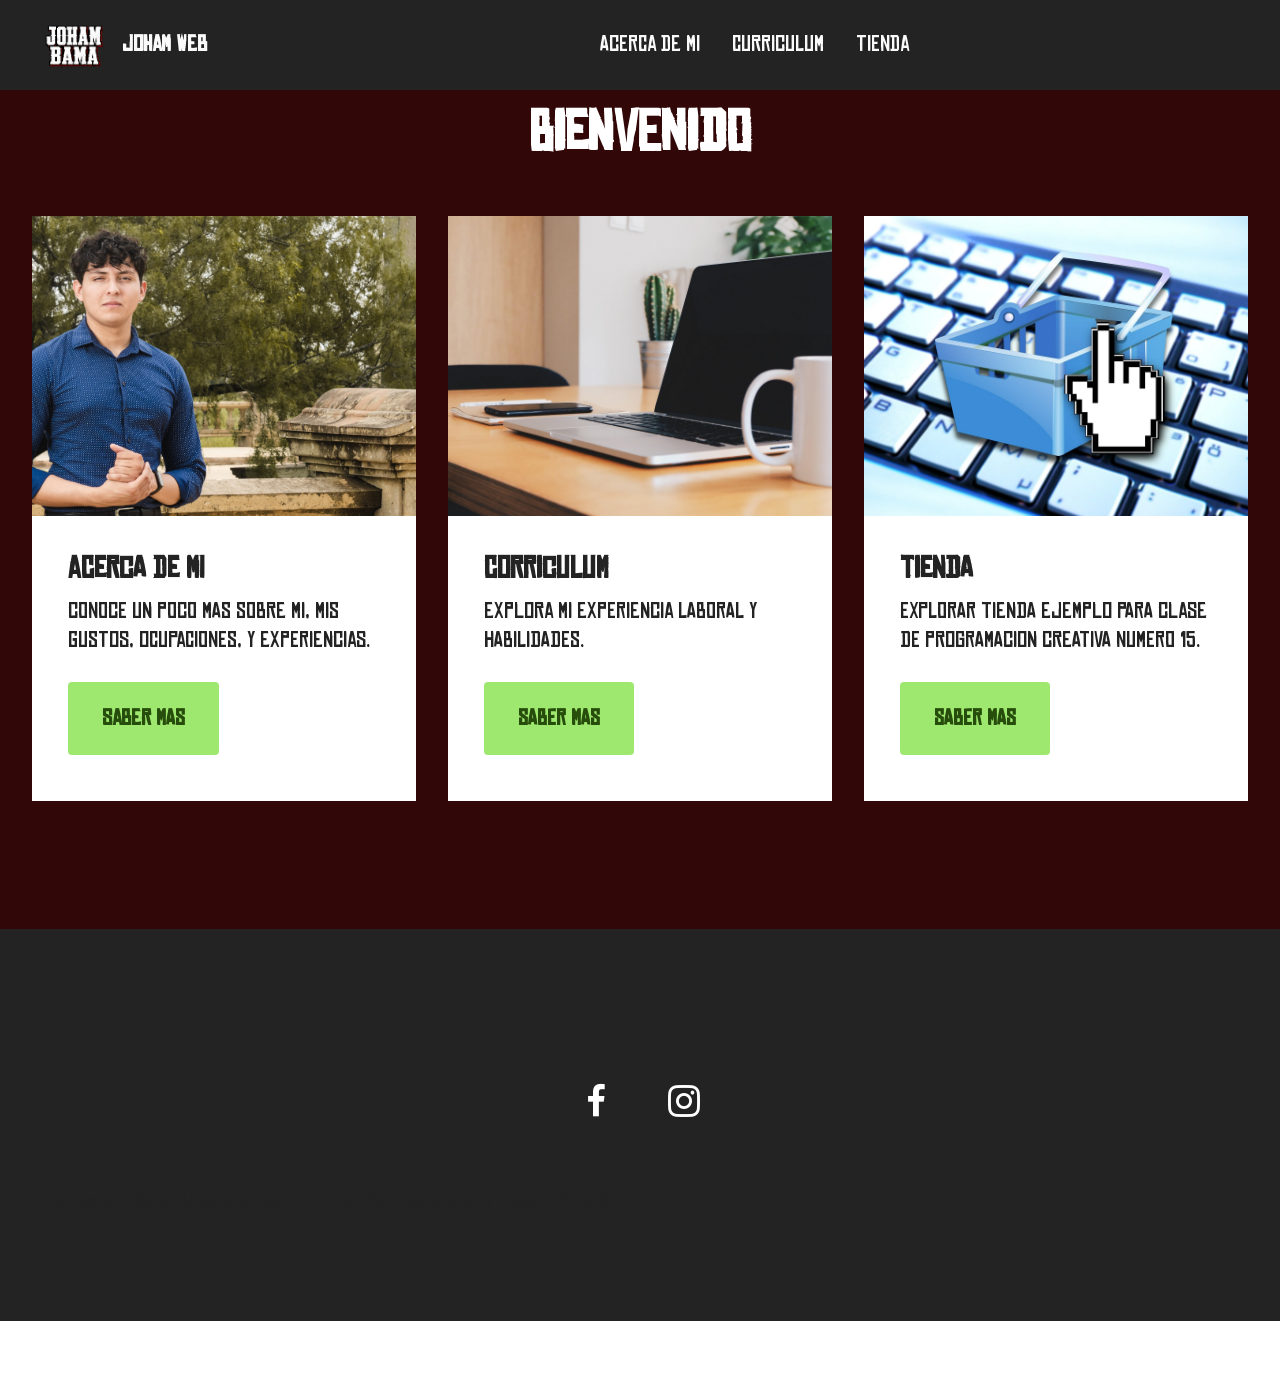
<file: index.html>
<!DOCTYPE html>
<html  >
<head>
  <!-- Site made with Mobirise Website Builder v6.1.12, https://mobirise.com -->
  <meta charset="UTF-8">
  <meta http-equiv="X-UA-Compatible" content="IE=edge">
  <meta name="generator" content="Mobirise v6.1.12, mobirise.com">
  <meta name="viewport" content="width=device-width, initial-scale=1, minimum-scale=1">
  <link rel="shortcut icon" href="assets/images/chatgpt-image-jun-26-2026-12-33-48-am-removebg-preview.png" type="image/x-icon">
  <meta name="description" content="">
  
  
  <title>Home</title>
  <link rel="stylesheet" href="assets/web/assets/mobirise-icons2/mobirise2.css">
  <link rel="stylesheet" href="assets/bootstrap/css/bootstrap.min.css">
  <link rel="stylesheet" href="assets/animatecss/animate.css">
  <link rel="stylesheet" href="assets/dropdown/css/style.css">
  <link rel="stylesheet" href="assets/socicon/css/styles.css">
  <link rel="stylesheet" href="assets/theme/css/style.css">
  <link href="assets/fonts/style.css" rel="stylesheet">
  <link rel="preload" as="style" href="assets/mobirise/css/mbr-additional.css?v=tukAQX"><link rel="stylesheet" href="assets/mobirise/css/mbr-additional.css?v=tukAQX" type="text/css">

  
  
  
</head>
<body>
  
  <section data-bs-version="5.1" class="menu menu6 cid-vnCKtqIktc" once="menu" id="menu06-3">
	

	<nav class="navbar navbar-dropdown opacityScrollOff navbar-expand-lg">
		<div class="container">
			<div class="navbar-brand">
				<span class="navbar-logo">
					<a href="https://mobiri.se">
						<img src="assets/images/chatgpt-image-jun-26-2026-12-33-48-am-removebg-preview.png" alt="Mobirise Website Builder" style="height: 3rem;">
					</a>
				</span>
				<span class="navbar-caption-wrap"><a class="navbar-caption text-white text-primary display-4" href="index.html">Joham WEB</a></span>
			</div>
			<button class="navbar-toggler" type="button" data-toggle="collapse" data-bs-toggle="collapse" data-target="#navbarSupportedContent" data-bs-target="#navbarSupportedContent" aria-controls="navbarNavAltMarkup" aria-expanded="false" aria-label="Toggle navigation">
				<div class="hamburger">
					<span></span>
					<span></span>
					<span></span>
					<span></span>
				</div>
			</button>
			<div class="collapse navbar-collapse opacityScrollOff" id="navbarSupportedContent">
				<ul class="navbar-nav nav-dropdown nav-right" data-app-modern-menu="true"><li class="nav-item">
						<a class="nav-link link text-white text-primary display-4" href="ACERCADE.html">ACERCA DE MI</a>
					</li>
					<li class="nav-item">
						<a class="nav-link link text-white display-4" href="https://mobiri.se" aria-expanded="false">CURRICULUM</a>
					</li>
					<li class="nav-item">
						<a class="nav-link link text-white display-4" href="https://mobiri.se">TIENDA</a>
					</li></ul>
				
				
			</div>
		</div>
	</nav>
</section>

<section data-bs-version="5.1" class="features4 start cid-vnCMWPzRI9" id="features04-4">
	
	
	<div class="container">
		<div class="row justify-content-center">
			<div class="col-12 content-head">
				<div class="mbr-section-head mb-5">
					<h4 class="mbr-section-title mbr-fonts-style align-center mb-0 display-2"><strong>bienvenido</strong></h4>
					
					
				</div>
			</div>
		</div>
		<div class="row">
			
			
			<div class="item features-image col-12 col-md-6 col-lg-4 active">
				<div class="item-wrapper">
					<div class="item-img">
						<img src="assets/images/dsc00635-1.jpeg" alt="Mobirise Website Builder" data-slide-to="3" data-bs-slide-to="3">
					</div>
					<div class="item-content">
						<h5 class="item-title mbr-fonts-style display-5">
							<strong>aCERCA DE MI</strong></h5>
						<p class="mbr-text mbr-fonts-style display-7">
							conoce un poco mas sobre mi, mis gustos, ocupaciones, y experiencias.</p>
						<div class="mbr-section-btn item-footer"><a href="" class="btn item-btn btn-primary display-7">Saber mas</a></div>
					</div>

				</div>
			</div><div class="item features-image col-12 col-md-6 col-lg-4">
				<div class="item-wrapper">
					<div class="item-img">
						<img src="assets/images/mbr.jpg" alt="Mobirise Website Builder" data-slide-to="0" data-bs-slide-to="0">
					</div>
					<div class="item-content">
						<h5 class="item-title mbr-fonts-style display-5">
							<strong>CORRICULUM</strong></h5>
						<p class="mbr-text mbr-fonts-style display-7">
							explora mi experiencia laboral y habilidades.<br>
						</p>
						<div class="mbr-section-btn item-footer"><a href="" class="btn item-btn btn-primary display-7">saber mas</a></div>
					</div>
				</div>
			</div><div class="item features-image col-12 col-md-6 col-lg-4">
				<div class="item-wrapper">
					<div class="item-img">
						<img src="assets/images/mbr-1.jpg" alt="Mobirise Website Builder" data-slide-to="1" data-bs-slide-to="1">
					</div>
					<div class="item-content">
						<h5 class="item-title mbr-fonts-style display-5">
							<strong>tienda</strong></h5>
						<p class="mbr-text mbr-fonts-style display-7">
							Explorar tienda ejemplo para clase de programacion creativa numero 15.</p>
						<div class="mbr-section-btn item-footer"><a href="" class="btn item-btn btn-primary display-7">saber mas</a></div>
					</div>
				</div>
			</div>
		</div>
	</div>
</section>

<section data-bs-version="5.1" class="footer3 cid-vnCN3F89Dp" once="footers" id="footer03-5">

        

    

    <div class="container">
        <div class="row">
            

            <div class="col-12 mt-4">
                <div class="social-row">
                    <div class="soc-item">
                        <a href="https://www.facebook.com/JohamBama" target="_blank">
                            <span class="mbr-iconfont display-7 socicon-facebook socicon"></span>
                        </a>
                    </div>
                    <div class="soc-item">
                        <a href="https://www.instagram.com/johambama/" target="_blank">
                            <span class="mbr-iconfont socicon-instagram socicon"></span>
                        </a>
                    </div>
                    
                    
                    
                </div>
            </div>
            <div class="col-12 mt-5">
                <p class="mbr-fonts-style copyright display-7"></p><p>
                    &nbsp; &nbsp; joHAM BARBERENA MACHORRO - CLASE PROGRAMACION CREATIVA 2026</p><p></p>
            </div>
        </div>
    </div>
</section><section class="display-7" style="padding: 0;align-items: center;justify-content: center;flex-wrap: wrap;    align-content: center;display: flex;position: relative;height: 4rem;"><a href="https://mobiri.se/" style="flex: 1 1;height: 4rem;position: absolute;width: 100%;z-index: 1;"><img alt="" style="height: 4rem;" src="[data-uri]"></a><p style="margin: 0;text-align: center;" class="display-7">&#8204;</p><a style="z-index:1" href="https://mobirise.com/builder/no-code-website-builder.html">No Code Website Builder</a></section><script src="assets/bootstrap/js/bootstrap.bundle.min.js"></script>  <script src="assets/smoothscroll/smooth-scroll.js"></script>  <script src="assets/ytplayer/index.js"></script>  <script src="assets/dropdown/js/navbar-dropdown.js"></script>  <script src="assets/theme/js/script.js"></script>  
  
  
  <input name="animation" type="hidden">
  </body>
</html>
</file>
<file: assets/web/assets/mobirise-icons2/mobirise2.css>
@font-face {
  font-family: 'Moririse2';
  font-display: swap;
  src:  url('mobirise2.eot?f2bix4');
  src:  url('mobirise2.eot?f2bix4#iefix') format('embedded-opentype'),
    url('mobirise2.woff2?f2bix4') format('woff2'),
    url('mobirise2.woff?f2bix4') format('woff'),
    url('mobirise2.ttf?f2bix4') format('truetype'),
    url('mobirise2.svg?f2bix4#mobirise2') format('svg');
  font-weight: normal;
  font-style: normal;
}

[class^="mobi-"], [class*=" mobi-"] {
  /* use !important to prevent issues with browser extensions that change fonts */
  font-family: 'Moririse2' !important;
  speak: none;
  font-style: normal;
  font-weight: normal;
  font-variant: normal;
  text-transform: none;
  line-height: 1;

  /* Better Font Rendering =========== */
  -webkit-font-smoothing: antialiased;
  -moz-osx-font-smoothing: grayscale;
}

.mobi-mbri-add-submenu:before {
  content: "\e900";
}
.mobi-mbri-alert:before {
  content: "\e901";
}
.mobi-mbri-align-center:before {
  content: "\e902";
}
.mobi-mbri-align-justify:before {
  content: "\e903";
}
.mobi-mbri-align-left:before {
  content: "\e904";
}
.mobi-mbri-align-right:before {
  content: "\e905";
}
.mobi-mbri-android:before {
  content: "\e906";
}
.mobi-mbri-apple:before {
  content: "\e907";
}
.mobi-mbri-arrow-down:before {
  content: "\e908";
}
.mobi-mbri-arrow-next:before {
  content: "\e909";
}
.mobi-mbri-arrow-prev:before {
  content: "\e90a";
}
.mobi-mbri-arrow-up:before {
  content: "\e90b";
}
.mobi-mbri-bold:before {
  content: "\e90c";
}
.mobi-mbri-bookmark:before {
  content: "\e90d";
}
.mobi-mbri-bootstrap:before {
  content: "\e90e";
}
.mobi-mbri-briefcase:before {
  content: "\e90f";
}
.mobi-mbri-browse:before {
  content: "\e910";
}
.mobi-mbri-bulleted-list:before {
  content: "\e911";
}
.mobi-mbri-calendar:before {
  content: "\e912";
}
.mobi-mbri-camera:before {
  content: "\e913";
}
.mobi-mbri-cart-add:before {
  content: "\e914";
}
.mobi-mbri-cart-full:before {
  content: "\e915";
}
.mobi-mbri-cash:before {
  content: "\e916";
}
.mobi-mbri-change-style:before {
  content: "\e917";
}
.mobi-mbri-chat:before {
  content: "\e918";
}
.mobi-mbri-clock:before {
  content: "\e919";
}
.mobi-mbri-close:before {
  content: "\e91a";
}
.mobi-mbri-cloud:before {
  content: "\e91b";
}
.mobi-mbri-code:before {
  content: "\e91c";
}
.mobi-mbri-contact-form:before {
  content: "\e91d";
}
.mobi-mbri-credit-card:before {
  content: "\e91e";
}
.mobi-mbri-cursor-click:before {
  content: "\e91f";
}
.mobi-mbri-cust-feedback:before {
  content: "\e920";
}
.mobi-mbri-database:before {
  content: "\e921";
}
.mobi-mbri-delivery:before {
  content: "\e922";
}
.mobi-mbri-desktop:before {
  content: "\e923";
}
.mobi-mbri-devices:before {
  content: "\e924";
}
.mobi-mbri-down:before {
  content: "\e925";
}
.mobi-mbri-download-2:before {
  content: "\e926";
}
.mobi-mbri-download:before {
  content: "\e927";
}
.mobi-mbri-drag-n-drop-2:before {
  content: "\e928";
}
.mobi-mbri-drag-n-drop:before {
  content: "\e929";
}
.mobi-mbri-edit-2:before {
  content: "\e92a";
}
.mobi-mbri-edit:before {
  content: "\e92b";
}
.mobi-mbri-error:before {
  content: "\e92c";
}
.mobi-mbri-extension:before {
  content: "\e92d";
}
.mobi-mbri-features:before {
  content: "\e92e";
}
.mobi-mbri-file:before {
  content: "\e92f";
}
.mobi-mbri-flag:before {
  content: "\e930";
}
.mobi-mbri-folder:before {
  content: "\e931";
}
.mobi-mbri-gift:before {
  content: "\e932";
}
.mobi-mbri-github:before {
  content: "\e933";
}
.mobi-mbri-globe-2:before {
  content: "\e934";
}
.mobi-mbri-globe:before {
  content: "\e935";
}
.mobi-mbri-growing-chart:before {
  content: "\e936";
}
.mobi-mbri-hearth:before {
  content: "\e937";
}
.mobi-mbri-help:before {
  content: "\e938";
}
.mobi-mbri-home:before {
  content: "\e939";
}
.mobi-mbri-hot-cup:before {
  content: "\e93a";
}
.mobi-mbri-idea:before {
  content: "\e93b";
}
.mobi-mbri-image-gallery:before {
  content: "\e93c";
}
.mobi-mbri-image-slider:before {
  content: "\e93d";
}
.mobi-mbri-info:before {
  content: "\e93e";
}
.mobi-mbri-italic:before {
  content: "\e93f";
}
.mobi-mbri-key:before {
  content: "\e940";
}
.mobi-mbri-laptop:before {
  content: "\e941";
}
.mobi-mbri-layers:before {
  content: "\e942";
}
.mobi-mbri-left-right:before {
  content: "\e943";
}
.mobi-mbri-left:before {
  content: "\e944";
}
.mobi-mbri-letter:before {
  content: "\e945";
}
.mobi-mbri-like:before {
  content: "\e946";
}
.mobi-mbri-link:before {
  content: "\e947";
}
.mobi-mbri-lock:before {
  content: "\e948";
}
.mobi-mbri-login:before {
  content: "\e949";
}
.mobi-mbri-logout:before {
  content: "\e94a";
}
.mobi-mbri-magic-stick:before {
  content: "\e94b";
}
.mobi-mbri-map-pin:before {
  content: "\e94c";
}
.mobi-mbri-menu:before {
  content: "\e94d";
}
.mobi-mbri-mobile-2:before {
  content: "\e94e";
}
.mobi-mbri-mobile-horizontal:before {
  content: "\e94f";
}
.mobi-mbri-mobile:before {
  content: "\e950";
}
.mobi-mbri-mobirise:before {
  content: "\e951";
}
.mobi-mbri-more-horizontal:before {
  content: "\e952";
}
.mobi-mbri-more-vertical:before {
  content: "\e953";
}
.mobi-mbri-music:before {
  content: "\e954";
}
.mobi-mbri-new-file:before {
  content: "\e955";
}
.mobi-mbri-numbered-list:before {
  content: "\e956";
}
.mobi-mbri-opened-folder:before {
  content: "\e957";
}
.mobi-mbri-pages:before {
  content: "\e958";
}
.mobi-mbri-paper-plane:before {
  content: "\e959";
}
.mobi-mbri-paperclip:before {
  content: "\e95a";
}
.mobi-mbri-phone:before {
  content: "\e95b";
}
.mobi-mbri-photo:before {
  content: "\e95c";
}
.mobi-mbri-photos:before {
  content: "\e95d";
}
.mobi-mbri-pin:before {
  content: "\e95e";
}
.mobi-mbri-play:before {
  content: "\e95f";
}
.mobi-mbri-plus:before {
  content: "\e960";
}
.mobi-mbri-preview:before {
  content: "\e961";
}
.mobi-mbri-print:before {
  content: "\e962";
}
.mobi-mbri-protect:before {
  content: "\e963";
}
.mobi-mbri-question:before {
  content: "\e964";
}
.mobi-mbri-quote-left:before {
  content: "\e965";
}
.mobi-mbri-quote-right:before {
  content: "\e966";
}
.mobi-mbri-redo:before {
  content: "\e967";
}
.mobi-mbri-refresh:before {
  content: "\e968";
}
.mobi-mbri-responsive-2:before {
  content: "\e969";
}
.mobi-mbri-responsive:before {
  content: "\e96a";
}
.mobi-mbri-right:before {
  content: "\e96b";
}
.mobi-mbri-rocket:before {
  content: "\e96c";
}
.mobi-mbri-sad-face:before {
  content: "\e96d";
}
.mobi-mbri-sale:before {
  content: "\e96e";
}
.mobi-mbri-save:before {
  content: "\e96f";
}
.mobi-mbri-search:before {
  content: "\e970";
}
.mobi-mbri-setting-2:before {
  content: "\e971";
}
.mobi-mbri-setting-3:before {
  content: "\e972";
}
.mobi-mbri-setting:before {
  content: "\e973";
}
.mobi-mbri-share:before {
  content: "\e974";
}
.mobi-mbri-shopping-bag:before {
  content: "\e975";
}
.mobi-mbri-shopping-basket:before {
  content: "\e976";
}
.mobi-mbri-shopping-cart:before {
  content: "\e977";
}
.mobi-mbri-sites:before {
  content: "\e978";
}
.mobi-mbri-smile-face:before {
  content: "\e979";
}
.mobi-mbri-speed:before {
  content: "\e97a";
}
.mobi-mbri-star:before {
  content: "\e97b";
}
.mobi-mbri-success:before {
  content: "\e97c";
}
.mobi-mbri-sun:before {
  content: "\e97d";
}
.mobi-mbri-sun2:before {
  content: "\e97e";
}
.mobi-mbri-tablet-vertical:before {
  content: "\e97f";
}
.mobi-mbri-tablet:before {
  content: "\e980";
}
.mobi-mbri-target:before {
  content: "\e981";
}
.mobi-mbri-timer:before {
  content: "\e982";
}
.mobi-mbri-to-ftp:before {
  content: "\e983";
}
.mobi-mbri-to-local-drive:before {
  content: "\e984";
}
.mobi-mbri-touch-swipe:before {
  content: "\e985";
}
.mobi-mbri-touch:before {
  content: "\e986";
}
.mobi-mbri-trash:before {
  content: "\e987";
}
.mobi-mbri-underline:before {
  content: "\e988";
}
.mobi-mbri-undo:before {
  content: "\e989";
}
.mobi-mbri-unlink:before {
  content: "\e98a";
}
.mobi-mbri-unlock:before {
  content: "\e98b";
}
.mobi-mbri-up-down:before {
  content: "\e98c";
}
.mobi-mbri-up:before {
  content: "\e98d";
}
.mobi-mbri-update:before {
  content: "\e98e";
}
.mobi-mbri-upload-2:before {
  content: "\e98f";
}
.mobi-mbri-upload:before {
  content: "\e990";
}
.mobi-mbri-user-2:before {
  content: "\e991";
}
.mobi-mbri-user:before {
  content: "\e992";
}
.mobi-mbri-users:before {
  content: "\e993";
}
.mobi-mbri-video-play:before {
  content: "\e994";
}
.mobi-mbri-video:before {
  content: "\e995";
}
.mobi-mbri-watch:before {
  content: "\e996";
}
.mobi-mbri-website-theme-2:before {
  content: "\e997";
}
.mobi-mbri-website-theme:before {
  content: "\e998";
}
.mobi-mbri-wifi:before {
  content: "\e999";
}
.mobi-mbri-windows:before {
  content: "\e99a";
}
.mobi-mbri-zoom-in:before {
  content: "\e99b";
}
.mobi-mbri-zoom-out:before {
  content: "\e99c";
}
</file>
<file: assets/dropdown/css/style.css>
.navbar-dropdown {
  left: 0;
  padding: 0;
  position: absolute;
  right: 0;
  top: 0;
  transition: all 0.45s ease;
  z-index: 1030;
  background: #282828; }
  .navbar-dropdown .navbar-logo {
    margin-right: 0.8rem;
    transition: margin 0.3s ease-in-out;
    vertical-align: middle; }
    .navbar-dropdown .navbar-logo img {
      height: 3.125rem;
      transition: all 0.3s ease-in-out; }
    .navbar-dropdown .navbar-logo.mbr-iconfont {
      font-size: 3.125rem;
      line-height: 3.125rem; }
  .navbar-dropdown .navbar-caption {
    font-weight: 700;
    white-space: normal;
    vertical-align: -4px;
    line-height: 3.125rem !important; }
    .navbar-dropdown .navbar-caption, .navbar-dropdown .navbar-caption:hover {
      color: inherit;
      text-decoration: none; }
  .navbar-dropdown .mbr-iconfont + .navbar-caption {
    vertical-align: -1px; }
  .navbar-dropdown.navbar-fixed-top {
    position: fixed; }
  .navbar-dropdown .navbar-brand span {
    vertical-align: -4px; }
  .navbar-dropdown.bg-color.transparent {
    background: none; }
  .navbar-dropdown.navbar-short .navbar-brand {
    padding: 0.625rem 0; }
    .navbar-dropdown.navbar-short .navbar-brand span {
      vertical-align: -1px; }
  .navbar-dropdown.navbar-short .navbar-caption {
    line-height: 2.375rem !important;
    vertical-align: -2px; }
  .navbar-dropdown.navbar-short .navbar-logo {
    margin-right: 0.5rem; }
    .navbar-dropdown.navbar-short .navbar-logo img {
      height: 2.375rem; }
    .navbar-dropdown.navbar-short .navbar-logo.mbr-iconfont {
      font-size: 2.375rem;
      line-height: 2.375rem; }
  .navbar-dropdown.navbar-short .mbr-table-cell {
    height: 3.625rem; }
  .navbar-dropdown .navbar-close {
    left: 0.6875rem;
    position: fixed;
    top: 0.75rem;
    z-index: 1000; }
  .navbar-dropdown .hamburger-icon {
    content: "";
    display: inline-block;
    vertical-align: middle;
    width: 16px;
    -webkit-box-shadow: 0 -6px 0 1px #282828,0 0 0 1px #282828,0 6px 0 1px #282828;
    -moz-box-shadow: 0 -6px 0 1px #282828,0 0 0 1px #282828,0 6px 0 1px #282828;
    box-shadow: 0 -6px 0 1px #282828,0 0 0 1px #282828,0 6px 0 1px #282828; }

.dropdown-menu .dropdown-toggle[data-toggle="dropdown-submenu"]::after {
  border-bottom: 0.35em solid transparent;
  border-left: 0.35em solid;
  border-right: 0;
  border-top: 0.35em solid transparent;
  margin-left: 0.3rem; }

.dropdown-menu .dropdown-item:focus {
  outline: 0; }

.nav-dropdown {
  font-size: 0.75rem;
  font-weight: 500;
  height: auto !important; }
  .nav-dropdown .nav-btn {
    padding-left: 1rem; }
  .nav-dropdown .link {
    margin: .667em 1.667em;
    font-weight: 500;
    padding: 0;
    transition: color .2s ease-in-out; }
    .nav-dropdown .link.dropdown-toggle {
      margin-right: 2.583em; }
      .nav-dropdown .link.dropdown-toggle::after {
        margin-left: .25rem;
        border-top: 0.35em solid;
        border-right: 0.35em solid transparent;
        border-left: 0.35em solid transparent;
        border-bottom: 0; }
      .nav-dropdown .link.dropdown-toggle[aria-expanded="true"] {
        margin: 0;
        padding: 0.667em 3.263em  0.667em 1.667em; }
  .nav-dropdown .link::after,
  .nav-dropdown .dropdown-item::after {
    color: inherit; }
  .nav-dropdown .btn {
    font-size: 0.75rem;
    font-weight: 700;
    letter-spacing: 0;
    margin-bottom: 0;
    padding-left: 1.25rem;
    padding-right: 1.25rem; }
  .nav-dropdown .dropdown-menu {
    border-radius: 0;
    border: 0;
    left: 0;
    margin: 0;
    padding-bottom: 1.25rem;
    padding-top: 1.25rem;
    position: relative; }
  .nav-dropdown .dropdown-submenu {
    margin-left: 0.125rem;
    top: 0; }
  .nav-dropdown .dropdown-item {
    font-weight: 500;
    line-height: 2;
    padding: 0.3846em 4.615em 0.3846em 1.5385em;
    position: relative;
    transition: color .2s ease-in-out, background-color .2s ease-in-out; }
    .nav-dropdown .dropdown-item::after {
      margin-top: -0.3077em;
      position: absolute;
      right: 1.1538em;
      top: 50%; }
    .nav-dropdown .dropdown-item:focus, .nav-dropdown .dropdown-item:hover {
      background: none; }

@media (max-width: 767px) {
  .nav-dropdown.navbar-toggleable-sm {
    bottom: 0;
    display: none;
    left: 0;
    overflow-x: hidden;
    position: fixed;
    top: 0;
    transform: translateX(-100%);
    -ms-transform: translateX(-100%);
    -webkit-transform: translateX(-100%);
    width: 18.75rem;
    z-index: 999; } }
.nav-dropdown.navbar-toggleable-xl {
  bottom: 0;
  display: none;
  left: 0;
  overflow-x: hidden;
  position: fixed;
  top: 0;
  transform: translateX(-100%);
  -ms-transform: translateX(-100%);
  -webkit-transform: translateX(-100%);
  width: 18.75rem;
  z-index: 999; }

.nav-dropdown-sm {
  display: block !important;
  overflow-x: hidden;
  overflow: auto;
  padding-top: 3.875rem; }
  .nav-dropdown-sm::after {
    content: "";
    display: block;
    height: 3rem;
    width: 100%; }
  .nav-dropdown-sm.collapse.in ~ .navbar-close {
    display: block !important; }
  .nav-dropdown-sm.collapsing, .nav-dropdown-sm.collapse.in {
    transform: translateX(0);
    -ms-transform: translateX(0);
    -webkit-transform: translateX(0);
    transition: all 0.25s ease-out;
    -webkit-transition: all 0.25s ease-out;
    background: #282828; }
  .nav-dropdown-sm.collapsing[aria-expanded="false"] {
    transform: translateX(-100%);
    -ms-transform: translateX(-100%);
    -webkit-transform: translateX(-100%); }
  .nav-dropdown-sm .nav-item {
    display: block;
    margin-left: 0 !important;
    padding-left: 0; }
  .nav-dropdown-sm .link,
  .nav-dropdown-sm .dropdown-item {
    border-top: 1px dotted rgba(255, 255, 255, 0.1);
    font-size: 0.8125rem;
    line-height: 1.6;
    margin: 0 !important;
    padding: 0.875rem 2.4rem 0.875rem 1.5625rem !important;
    position: relative;
    white-space: normal; }
    .nav-dropdown-sm .link:focus, .nav-dropdown-sm .link:hover,
    .nav-dropdown-sm .dropdown-item:focus,
    .nav-dropdown-sm .dropdown-item:hover {
      background: rgba(0, 0, 0, 0.2) !important;
      color: #c0a375; }
  .nav-dropdown-sm .nav-btn {
    position: relative;
    padding: 1.5625rem 1.5625rem 0 1.5625rem; }
    .nav-dropdown-sm .nav-btn::before {
      border-top: 1px dotted rgba(255, 255, 255, 0.1);
      content: "";
      left: 0;
      position: absolute;
      top: 0;
      width: 100%; }
    .nav-dropdown-sm .nav-btn + .nav-btn {
      padding-top: 0.625rem; }
      .nav-dropdown-sm .nav-btn + .nav-btn::before {
        display: none; }
  .nav-dropdown-sm .btn {
    padding: 0.625rem 0; }
  .nav-dropdown-sm .dropdown-toggle[data-toggle="dropdown-submenu"]::after {
    margin-left: .25rem;
    border-top: 0.35em solid;
    border-right: 0.35em solid transparent;
    border-left: 0.35em solid transparent;
    border-bottom: 0; }
  .nav-dropdown-sm .dropdown-toggle[data-toggle="dropdown-submenu"][aria-expanded="true"]::after {
    border-top: 0;
    border-right: 0.35em solid transparent;
    border-left: 0.35em solid transparent;
    border-bottom: 0.35em solid; }
  .nav-dropdown-sm .dropdown-menu {
    margin: 0;
    padding: 0;
    position: relative;
    top: 0;
    left: 0;
    width: 100%;
    border: 0;
    float: none;
    border-radius: 0;
    background: none; }
  .nav-dropdown-sm .dropdown-submenu {
    left: 100%;
    margin-left: 0.125rem;
    margin-top: -1.25rem;
    top: 0; }

.navbar-toggleable-sm .nav-dropdown .dropdown-menu {
  position: absolute; }

.navbar-toggleable-sm .nav-dropdown .dropdown-submenu {
  left: 100%;
  margin-left: 0.125rem;
  margin-top: -1.25rem;
  top: 0; }

.navbar-toggleable-sm.opened .nav-dropdown .dropdown-menu {
  position: relative; }

.navbar-toggleable-sm.opened .nav-dropdown .dropdown-submenu {
  left: 0;
  margin-left: 00rem;
  margin-top: 0rem;
  top: 0; }

.is-builder .nav-dropdown.collapsing {
  transition: none !important; }
</file>
<file: assets/socicon/css/styles.css>
@charset "UTF-8";

@font-face {
  font-family: 'Socicon';
  src:  url('../fonts/socicon.eot');
  src:  url('../fonts/socicon.eot?#iefix') format('embedded-opentype'),
    url('../fonts/socicon.woff2') format('woff2'),
    url('../fonts/socicon.ttf') format('truetype'),
    url('../fonts/socicon.woff') format('woff'),
    url('../fonts/socicon.svg#socicon') format('svg');
  font-weight: normal;
  font-style: normal;
  font-display: swap;
}

[data-icon]:before {
  font-family: "socicon" !important;
  content: attr(data-icon);
  font-style: normal !important;
  font-weight: normal !important;
  font-variant: normal !important;
  text-transform: none !important;
  speak: none;
  line-height: 1;
  -webkit-font-smoothing: antialiased;
  -moz-osx-font-smoothing: grayscale;
}

[class^="socicon-"], [class*=" socicon-"] {
  /* use !important to prevent issues with browser extensions that change fonts */
  font-family: 'Socicon' !important;
  speak: none;
  font-style: normal;
  font-weight: normal;
  font-variant: normal;
  text-transform: none;
  line-height: 1;

  /* Better Font Rendering =========== */
  -webkit-font-smoothing: antialiased;
  -moz-osx-font-smoothing: grayscale;
}

.socicon-500px:before {
  content: "\e000";
}
.socicon-8tracks:before {
  content: "\e001";
}
.socicon-airbnb:before {
  content: "\e002";
}
.socicon-alliance:before {
  content: "\e003";
}
.socicon-amazon:before {
  content: "\e004";
}
.socicon-amplement:before {
  content: "\e005";
}
.socicon-android:before {
  content: "\e006";
}
.socicon-angellist:before {
  content: "\e007";
}
.socicon-apple:before {
  content: "\e008";
}
.socicon-appnet:before {
  content: "\e009";
}
.socicon-baidu:before {
  content: "\e00a";
}
.socicon-bandcamp:before {
  content: "\e00b";
}
.socicon-battlenet:before {
  content: "\e00c";
}
.socicon-mixer:before {
  content: "\e00d";
}
.socicon-bebee:before {
  content: "\e00e";
}
.socicon-bebo:before {
  content: "\e00f";
}
.socicon-behance:before {
  content: "\e010";
}
.socicon-blizzard:before {
  content: "\e011";
}
.socicon-blogger:before {
  content: "\e012";
}
.socicon-buffer:before {
  content: "\e013";
}
.socicon-chrome:before {
  content: "\e014";
}
.socicon-coderwall:before {
  content: "\e015";
}
.socicon-curse:before {
  content: "\e016";
}
.socicon-dailymotion:before {
  content: "\e017";
}
.socicon-deezer:before {
  content: "\e018";
}
.socicon-delicious:before {
  content: "\e019";
}
.socicon-deviantart:before {
  content: "\e01a";
}
.socicon-diablo:before {
  content: "\e01b";
}
.socicon-digg:before {
  content: "\e01c";
}
.socicon-discord:before {
  content: "\e01d";
}
.socicon-disqus:before {
  content: "\e01e";
}
.socicon-douban:before {
  content: "\e01f";
}
.socicon-draugiem:before {
  content: "\e020";
}
.socicon-dribbble:before {
  content: "\e021";
}
.socicon-drupal:before {
  content: "\e022";
}
.socicon-ebay:before {
  content: "\e023";
}
.socicon-ello:before {
  content: "\e024";
}
.socicon-endomodo:before {
  content: "\e025";
}
.socicon-envato:before {
  content: "\e026";
}
.socicon-etsy:before {
  content: "\e027";
}
.socicon-facebook:before {
  content: "\e028";
}
.socicon-feedburner:before {
  content: "\e029";
}
.socicon-filmweb:before {
  content: "\e02a";
}
.socicon-firefox:before {
  content: "\e02b";
}
.socicon-flattr:before {
  content: "\e02c";
}
.socicon-flickr:before {
  content: "\e02d";
}
.socicon-formulr:before {
  content: "\e02e";
}
.socicon-forrst:before {
  content: "\e02f";
}
.socicon-foursquare:before {
  content: "\e030";
}
.socicon-friendfeed:before {
  content: "\e031";
}
.socicon-github:before {
  content: "\e032";
}
.socicon-goodreads:before {
  content: "\e033";
}
.socicon-google:before {
  content: "\e034";
}
.socicon-googlescholar:before {
  content: "\e035";
}
.socicon-googlegroups:before {
  content: "\e036";
}
.socicon-googlephotos:before {
  content: "\e037";
}
.socicon-googleplus:before {
  content: "\e038";
}
.socicon-grooveshark:before {
  content: "\e039";
}
.socicon-hackerrank:before {
  content: "\e03a";
}
.socicon-hearthstone:before {
  content: "\e03b";
}
.socicon-hellocoton:before {
  content: "\e03c";
}
.socicon-heroes:before {
  content: "\e03d";
}
.socicon-smashcast:before {
  content: "\e03e";
}
.socicon-horde:before {
  content: "\e03f";
}
.socicon-houzz:before {
  content: "\e040";
}
.socicon-icq:before {
  content: "\e041";
}
.socicon-identica:before {
  content: "\e042";
}
.socicon-imdb:before {
  content: "\e043";
}
.socicon-instagram:before {
  content: "\e044";
}
.socicon-issuu:before {
  content: "\e045";
}
.socicon-istock:before {
  content: "\e046";
}
.socicon-itunes:before {
  content: "\e047";
}
.socicon-keybase:before {
  content: "\e048";
}
.socicon-lanyrd:before {
  content: "\e049";
}
.socicon-lastfm:before {
  content: "\e04a";
}
.socicon-line:before {
  content: "\e04b";
}
.socicon-linkedin:before {
  content: "\e04c";
}
.socicon-livejournal:before {
  content: "\e04d";
}
.socicon-lyft:before {
  content: "\e04e";
}
.socicon-macos:before {
  content: "\e04f";
}
.socicon-mail:before {
  content: "\e050";
}
.socicon-medium:before {
  content: "\e051";
}
.socicon-meetup:before {
  content: "\e052";
}
.socicon-mixcloud:before {
  content: "\e053";
}
.socicon-modelmayhem:before {
  content: "\e054";
}
.socicon-mumble:before {
  content: "\e055";
}
.socicon-myspace:before {
  content: "\e056";
}
.socicon-newsvine:before {
  content: "\e057";
}
.socicon-nintendo:before {
  content: "\e058";
}
.socicon-npm:before {
  content: "\e059";
}
.socicon-odnoklassniki:before {
  content: "\e05a";
}
.socicon-openid:before {
  content: "\e05b";
}
.socicon-opera:before {
  content: "\e05c";
}
.socicon-outlook:before {
  content: "\e05d";
}
.socicon-overwatch:before {
  content: "\e05e";
}
.socicon-patreon:before {
  content: "\e05f";
}
.socicon-paypal:before {
  content: "\e060";
}
.socicon-periscope:before {
  content: "\e061";
}
.socicon-persona:before {
  content: "\e062";
}
.socicon-pinterest:before {
  content: "\e063";
}
.socicon-play:before {
  content: "\e064";
}
.socicon-player:before {
  content: "\e065";
}
.socicon-playstation:before {
  content: "\e066";
}
.socicon-pocket:before {
  content: "\e067";
}
.socicon-qq:before {
  content: "\e068";
}
.socicon-quora:before {
  content: "\e069";
}
.socicon-raidcall:before {
  content: "\e06a";
}
.socicon-ravelry:before {
  content: "\e06b";
}
.socicon-reddit:before {
  content: "\e06c";
}
.socicon-renren:before {
  content: "\e06d";
}
.socicon-researchgate:before {
  content: "\e06e";
}
.socicon-residentadvisor:before {
  content: "\e06f";
}
.socicon-reverbnation:before {
  content: "\e070";
}
.socicon-rss:before {
  content: "\e071";
}
.socicon-sharethis:before {
  content: "\e072";
}
.socicon-skype:before {
  content: "\e073";
}
.socicon-slideshare:before {
  content: "\e074";
}
.socicon-smugmug:before {
  content: "\e075";
}
.socicon-snapchat:before {
  content: "\e076";
}
.socicon-songkick:before {
  content: "\e077";
}
.socicon-soundcloud:before {
  content: "\e078";
}
.socicon-spotify:before {
  content: "\e079";
}
.socicon-stackexchange:before {
  content: "\e07a";
}
.socicon-stackoverflow:before {
  content: "\e07b";
}
.socicon-starcraft:before {
  content: "\e07c";
}
.socicon-stayfriends:before {
  content: "\e07d";
}
.socicon-steam:before {
  content: "\e07e";
}
.socicon-storehouse:before {
  content: "\e07f";
}
.socicon-strava:before {
  content: "\e080";
}
.socicon-streamjar:before {
  content: "\e081";
}
.socicon-stumbleupon:before {
  content: "\e082";
}
.socicon-swarm:before {
  content: "\e083";
}
.socicon-teamspeak:before {
  content: "\e084";
}
.socicon-teamviewer:before {
  content: "\e085";
}
.socicon-technorati:before {
  content: "\e086";
}
.socicon-telegram:before {
  content: "\e087";
}
.socicon-tripadvisor:before {
  content: "\e088";
}
.socicon-tripit:before {
  content: "\e089";
}
.socicon-triplej:before {
  content: "\e08a";
}
.socicon-tumblr:before {
  content: "\e08b";
}
.socicon-twitch:before {
  content: "\e08c";
}
.socicon-twitter:before {
  content: "\e08d";
}
.socicon-uber:before {
  content: "\e08e";
}
.socicon-ventrilo:before {
  content: "\e08f";
}
.socicon-viadeo:before {
  content: "\e090";
}
.socicon-viber:before {
  content: "\e091";
}
.socicon-viewbug:before {
  content: "\e092";
}
.socicon-vimeo:before {
  content: "\e093";
}
.socicon-vine:before {
  content: "\e094";
}
.socicon-vkontakte:before {
  content: "\e095";
}
.socicon-warcraft:before {
  content: "\e096";
}
.socicon-wechat:before {
  content: "\e097";
}
.socicon-weibo:before {
  content: "\e098";
}
.socicon-whatsapp:before {
  content: "\e099";
}
.socicon-wikipedia:before {
  content: "\e09a";
}
.socicon-windows:before {
  content: "\e09b";
}
.socicon-wordpress:before {
  content: "\e09c";
}
.socicon-wykop:before {
  content: "\e09d";
}
.socicon-xbox:before {
  content: "\e09e";
}
.socicon-xing:before {
  content: "\e09f";
}
.socicon-yahoo:before {
  content: "\e0a0";
}
.socicon-yammer:before {
  content: "\e0a1";
}
.socicon-yandex:before {
  content: "\e0a2";
}
.socicon-yelp:before {
  content: "\e0a3";
}
.socicon-younow:before {
  content: "\e0a4";
}
.socicon-youtube:before {
  content: "\e0a5";
}
.socicon-zapier:before {
  content: "\e0a6";
}
.socicon-zerply:before {
  content: "\e0a7";
}
.socicon-zomato:before {
  content: "\e0a8";
}
.socicon-zynga:before {
  content: "\e0a9";
}
.socicon-bluesky:before {
  content: "\e0aa";
}
.socicon-threads:before {
  content: "\e0ab";
}
.socicon-spreadshirt:before {
  content: "\e901";
}
.socicon-gamejolt:before {
  content: "\e902";
}
.socicon-trello:before {
  content: "\e903";
}
.socicon-tunein:before {
  content: "\e904";
}
.socicon-bloglovin:before {
  content: "\e905";
}
.socicon-gamewisp:before {
  content: "\e906";
}
.socicon-messenger:before {
  content: "\e907";
}
.socicon-pandora:before {
  content: "\e908";
}
.socicon-augment:before {
  content: "\e909";
}
.socicon-bitbucket:before {
  content: "\e90a";
}
.socicon-fyuse:before {
  content: "\e90b";
}
.socicon-yt-gaming:before {
  content: "\e90c";
}
.socicon-sketchfab:before {
  content: "\e90d";
}
.socicon-mobcrush:before {
  content: "\e90e";
}
.socicon-microsoft:before {
  content: "\e90f";
}
.socicon-realtor:before {
  content: "\e910";
}
.socicon-tidal:before {
  content: "\e911";
}
.socicon-qobuz:before {
  content: "\e912";
}
.socicon-natgeo:before {
  content: "\e913";
}
.socicon-mastodon:before {
  content: "\e914";
}
.socicon-unsplash:before {
  content: "\e915";
}
.socicon-homeadvisor:before {
  content: "\e916";
}
.socicon-angieslist:before {
  content: "\e917";
}
.socicon-codepen:before {
  content: "\e918";
}
.socicon-slack:before {
  content: "\e919";
}
.socicon-openaigym:before {
  content: "\e91a";
}
.socicon-logmein:before {
  content: "\e91b";
}
.socicon-fiverr:before {
  content: "\e91c";
}
.socicon-gotomeeting:before {
  content: "\e91d";
}
.socicon-aliexpress:before {
  content: "\e91e";
}
.socicon-guru:before {
  content: "\e91f";
}
.socicon-appstore:before {
  content: "\e920";
}
.socicon-homes:before {
  content: "\e921";
}
.socicon-zoom:before {
  content: "\e922";
}
.socicon-alibaba:before {
  content: "\e923";
}
.socicon-craigslist:before {
  content: "\e924";
}
.socicon-wix:before {
  content: "\e925";
}
.socicon-redfin:before {
  content: "\e926";
}
.socicon-googlecalendar:before {
  content: "\e927";
}
.socicon-shopify:before {
  content: "\e928";
}
.socicon-freelancer:before {
  content: "\e929";
}
.socicon-seedrs:before {
  content: "\e92a";
}
.socicon-bing:before {
  content: "\e92b";
}
.socicon-doodle:before {
  content: "\e92c";
}
.socicon-bonanza:before {
  content: "\e92d";
}
.socicon-squarespace:before {
  content: "\e92e";
}
.socicon-toptal:before {
  content: "\e92f";
}
.socicon-gust:before {
  content: "\e930";
}
.socicon-ask:before {
  content: "\e931";
}
.socicon-trulia:before {
  content: "\e932";
}
.socicon-loomly:before {
  content: "\e933";
}
.socicon-ghost:before {
  content: "\e934";
}
.socicon-upwork:before {
  content: "\e935";
}
.socicon-fundable:before {
  content: "\e936";
}
.socicon-booking:before {
  content: "\e937";
}
.socicon-googlemaps:before {
  content: "\e938";
}
.socicon-zillow:before {
  content: "\e939";
}
.socicon-niconico:before {
  content: "\e93a";
}
.socicon-toneden:before {
  content: "\e93b";
}
.socicon-crunchbase:before {
  content: "\e93c";
}
.socicon-homefy:before {
  content: "\e93d";
}
.socicon-calendly:before {
  content: "\e93e";
}
.socicon-livemaster:before {
  content: "\e93f";
}
.socicon-udemy:before {
  content: "\e940";
}
.socicon-codered:before {
  content: "\e941";
}
.socicon-origin:before {
  content: "\e942";
}
.socicon-nextdoor:before {
  content: "\e943";
}
.socicon-portfolio:before {
  content: "\e944";
}
.socicon-instructables:before {
  content: "\e945";
}
.socicon-gitlab:before {
  content: "\e946";
}
.socicon-hackernews:before {
  content: "\e947";
}
.socicon-smashwords:before {
  content: "\e948";
}
.socicon-kobo:before {
  content: "\e949";
}
.socicon-bookbub:before {
  content: "\e94a";
}
.socicon-mailru:before {
  content: "\e94b";
}
.socicon-moddb:before {
  content: "\e94c";
}
.socicon-indiedb:before {
  content: "\e94d";
}
.socicon-traxsource:before {
  content: "\e94e";
}
.socicon-gamefor:before {
  content: "\e94f";
}
.socicon-pixiv:before {
  content: "\e950";
}
.socicon-myanimelist:before {
  content: "\e951";
}
.socicon-blackberry:before {
  content: "\e952";
}
.socicon-wickr:before {
  content: "\e953";
}
.socicon-spip:before {
  content: "\e954";
}
.socicon-napster:before {
  content: "\e955";
}
.socicon-beatport:before {
  content: "\e956";
}
.socicon-hackerone:before {
  content: "\e957";
}
.socicon-internet:before {
  content: "\e958";
}
.socicon-ubuntu:before {
  content: "\e959";
}
.socicon-artstation:before {
  content: "\e95a";
}
.socicon-invision:before {
  content: "\e95b";
}
.socicon-torial:before {
  content: "\e95c";
}
.socicon-collectorz:before {
  content: "\e95d";
}
.socicon-seenthis:before {
  content: "\e95e";
}
.socicon-googleplaymusic:before {
  content: "\e95f";
}
.socicon-debian:before {
  content: "\e960";
}
.socicon-filmfreeway:before {
  content: "\e961";
}
.socicon-gnome:before {
  content: "\e962";
}
.socicon-itchio:before {
  content: "\e963";
}
.socicon-jamendo:before {
  content: "\e964";
}
.socicon-mix:before {
  content: "\e965";
}
.socicon-sharepoint:before {
  content: "\e966";
}
.socicon-tinder:before {
  content: "\e967";
}
.socicon-windguru:before {
  content: "\e968";
}
.socicon-cdbaby:before {
  content: "\e969";
}
.socicon-elementaryos:before {
  content: "\e96a";
}
.socicon-stage32:before {
  content: "\e96b";
}
.socicon-tiktok:before {
  content: "\e96c";
}
.socicon-gitter:before {
  content: "\e96d";
}
.socicon-letterboxd:before {
  content: "\e96e";
}
.socicon-threema:before {
  content: "\e96f";
}
.socicon-splice:before {
  content: "\e970";
}
.socicon-metapop:before {
  content: "\e971";
}
.socicon-naver:before {
  content: "\e972";
}
.socicon-remote:before {
  content: "\e973";
}
.socicon-flipboard:before {
  content: "\e974";
}
.socicon-googlehangouts:before {
  content: "\e975";
}
.socicon-dlive:before {
  content: "\e976";
}
.socicon-vsco:before {
  content: "\e977";
}
.socicon-stitcher:before {
  content: "\e978";
}
.socicon-avvo:before {
  content: "\e979";
}
.socicon-redbubble:before {
  content: "\e97a";
}
.socicon-society6:before {
  content: "\e97b";
}
.socicon-zazzle:before {
  content: "\e97c";
}
.socicon-eitaa:before {
  content: "\e97d";
}
.socicon-soroush:before {
  content: "\e97e";
}
.socicon-bale:before {
  content: "\e97f";
}
</file>
<file: assets/theme/css/style.css>
@charset "UTF-8";
section {
  background-color: #ffffff;
}

body {
  font-style: normal;
  line-height: 1.5;
  font-weight: 400;
  color: #232323;
  position: relative;
}

button {
  background-color: transparent;
  border-color: transparent;
}

.embla__button,
.carousel-control {
  background-color: #edefea !important;
  opacity: 0.8 !important;
  color: #464845 !important;
  border-color: #edefea !important;
}

.carousel .close,
.modalWindow .close {
  background-color: #edefea !important;
  color: #464845 !important;
  border-color: #edefea !important;
  opacity: 0.8 !important;
}

.carousel .close:hover,
.modalWindow .close:hover {
  opacity: 1 !important;
}

.carousel-indicators li {
  background-color: #edefea !important;
  border: 2px solid #464845 !important;
}

.carousel-indicators li:hover,
.carousel-indicators li:active {
  opacity: 0.8 !important;
}

.embla__button:hover,
.carousel-control:hover {
  background-color: #edefea !important;
  opacity: 1 !important;
}

.modalWindow-video-container {
  height: 80%;
}

section,
.container,
.container-fluid {
  position: relative;
  word-wrap: break-word;
}

a.mbr-iconfont:hover {
  text-decoration: none;
}

.article .lead p,
.article .lead ul,
.article .lead ol,
.article .lead pre,
.article .lead blockquote {
  margin-bottom: 0;
}

a {
  font-style: normal;
  font-weight: 400;
  cursor: pointer;
}
a, a:hover {
  text-decoration: none;
}

.mbr-section-title {
  font-style: normal;
  line-height: 1.3;
}

.mbr-section-subtitle {
  line-height: 1.3;
}

.mbr-text {
  font-style: normal;
  line-height: 1.7;
}

h1,
h2,
h3,
h4,
h5,
h6,
.display-1,
.display-2,
.display-4,
.display-5,
.display-7,
span,
p,
a {
  line-height: 1;
  word-break: break-word;
  word-wrap: break-word;
  font-weight: 400;
}

b,
strong {
  font-weight: bold;
}

input:-webkit-autofill, input:-webkit-autofill:hover, input:-webkit-autofill:focus, input:-webkit-autofill:active {
  transition-delay: 9999s;
  -webkit-transition-property: background-color, color;
  transition-property: background-color, color;
}

textarea[type=hidden] {
  display: none;
}

section {
  background-position: 50% 50%;
  background-repeat: no-repeat;
  background-size: cover;
}
section .mbr-background-video,
section .mbr-background-video-preview {
  position: absolute;
  bottom: 0;
  left: 0;
  right: 0;
  top: 0;
}

.hidden {
  visibility: hidden;
}

.mbr-z-index20 {
  z-index: 20;
}

/*! Base colors */
.mbr-white {
  color: #ffffff;
}

.mbr-black {
  color: #111111;
}

.mbr-bg-white {
  background-color: #ffffff;
}

.mbr-bg-black {
  background-color: #000000;
}

/*! Text-aligns */
.align-left {
  text-align: left;
}

.align-center {
  text-align: center;
}

.align-right {
  text-align: right;
}

/*! Font-weight  */
.mbr-light {
  font-weight: 300;
}

.mbr-regular {
  font-weight: 400;
}

.mbr-semibold {
  font-weight: 500;
}

.mbr-bold {
  font-weight: 700;
}

/*! Media  */
.media-content {
  flex-basis: 100%;
}

.media-container-row {
  display: flex;
  flex-direction: row;
  flex-wrap: wrap;
  justify-content: center;
  align-content: center;
  align-items: start;
}
.media-container-row .media-size-item {
  width: 400px;
}

.media-container-column {
  display: flex;
  flex-direction: column;
  flex-wrap: wrap;
  justify-content: center;
  align-content: center;
  align-items: stretch;
}
.media-container-column > * {
  width: 100%;
}

@media (min-width: 992px) {
  .media-container-row {
    flex-wrap: nowrap;
  }
}
figure {
  margin-bottom: 0;
  overflow: hidden;
}

figure[mbr-media-size] {
  transition: width 0.1s;
}

img,
iframe {
  display: block;
  width: 100%;
}

.card {
  background-color: transparent;
  border: none;
}

.card-box {
  width: 100%;
}

.card-img {
  text-align: center;
  flex-shrink: 0;
  -webkit-flex-shrink: 0;
}

.media {
  max-width: 100%;
  margin: 0 auto;
}

.mbr-figure {
  align-self: center;
}

.media-container > div {
  max-width: 100%;
}

.mbr-figure img,
.card-img img {
  width: 100%;
}

@media (max-width: 991px) {
  .media-size-item {
    width: auto !important;
  }
  .media {
    width: auto;
  }
  .mbr-figure {
    width: 100% !important;
  }
}
/*! Buttons */
.mbr-section-btn {
  margin-left: -0.6rem;
  margin-right: -0.6rem;
  font-size: 0;
}

.btn {
  font-weight: 600;
  border-width: 1px;
  font-style: normal;
  margin: 0.6rem 0.6rem;
  white-space: normal;
  transition: all 0.2s ease-in-out;
  display: inline-flex;
  align-items: center;
  justify-content: center;
  word-break: break-word;
}

.btn-sm {
  font-weight: 600;
  letter-spacing: 0px;
  transition: all 0.3s ease-in-out;
}

.btn-md {
  font-weight: 600;
  letter-spacing: 0px;
  transition: all 0.3s ease-in-out;
}

.btn-lg {
  font-weight: 600;
  letter-spacing: 0px;
  transition: all 0.3s ease-in-out;
}

.btn-form {
  margin: 0;
}
.btn-form:hover {
  cursor: pointer;
}

nav .mbr-section-btn {
  margin-left: 0rem;
  margin-right: 0rem;
}

/*! Btn icon margin */
.btn .mbr-iconfont,
.btn.btn-sm .mbr-iconfont {
  order: 1;
  cursor: pointer;
  margin-left: 0.5rem;
  vertical-align: sub;
}

.btn.btn-md .mbr-iconfont,
.btn.btn-md .mbr-iconfont {
  margin-left: 0.8rem;
}

.mbr-regular {
  font-weight: 400;
}

.mbr-semibold {
  font-weight: 500;
}

.mbr-bold {
  font-weight: 700;
}

[type=submit] {
  -webkit-appearance: none;
}

/*! Full-screen */
.mbr-fullscreen .mbr-overlay {
  min-height: 100vh;
}

.mbr-fullscreen {
  display: flex;
  display: -moz-flex;
  display: -ms-flex;
  display: -o-flex;
  align-items: center;
  min-height: 100vh;
  padding-top: 3rem;
  padding-bottom: 3rem;
}

/*! Map */
.map {
  height: 25rem;
  position: relative;
}
.map iframe {
  width: 100%;
  height: 100%;
}

/*! Scroll to top arrow */
.mbr-arrow-up {
  bottom: 25px;
  right: 90px;
  position: fixed;
  text-align: right;
  z-index: 5000;
  color: #ffffff;
  font-size: 22px;
}

.mbr-arrow-up a {
  background: rgba(0, 0, 0, 0.2);
  border-radius: 50%;
  color: #fff;
  display: inline-block;
  height: 60px;
  width: 60px;
  border: 2px solid #fff;
  outline-style: none !important;
  position: relative;
  text-decoration: none;
  transition: all 0.3s ease-in-out;
  cursor: pointer;
  text-align: center;
}
.mbr-arrow-up a:hover {
  background-color: rgba(0, 0, 0, 0.4);
}
.mbr-arrow-up a i {
  line-height: 60px;
}

.mbr-arrow-up-icon {
  display: block;
  color: #fff;
}

.mbr-arrow-up-icon::before {
  content: "›";
  display: inline-block;
  font-family: serif;
  font-size: 22px;
  line-height: 1;
  font-style: normal;
  position: relative;
  top: 6px;
  left: -4px;
  transform: rotate(-90deg);
}

/*! Arrow Down */
.mbr-arrow {
  position: absolute;
  bottom: 45px;
  left: 50%;
  width: 60px;
  height: 60px;
  cursor: pointer;
  background-color: rgba(80, 80, 80, 0.5);
  border-radius: 50%;
  transform: translateX(-50%);
}
@media (max-width: 767px) {
  .mbr-arrow {
    display: none;
  }
}
.mbr-arrow > a {
  display: inline-block;
  text-decoration: none;
  outline-style: none;
  animation: arrowdown 1.7s ease-in-out infinite;
  color: #ffffff;
}
.mbr-arrow > a > i {
  position: absolute;
  top: -2px;
  left: 15px;
  font-size: 2rem;
}

#scrollToTop a i::before {
  content: "";
  position: absolute;
  display: block;
  border-bottom: 2.5px solid #fff;
  border-left: 2.5px solid #fff;
  width: 27.8%;
  height: 27.8%;
  left: 50%;
  top: 51%;
  transform: translateY(-30%) translateX(-50%) rotate(135deg);
}

@keyframes arrowdown {
  0% {
    transform: translateY(0px);
  }
  50% {
    transform: translateY(-5px);
  }
  100% {
    transform: translateY(0px);
  }
}
@media (max-width: 500px) {
  .mbr-arrow-up {
    left: 0;
    right: 0;
    text-align: center;
  }
}
/*Gradients animation*/
@keyframes gradient-animation {
  from {
    background-position: 0% 100%;
    animation-timing-function: ease-in-out;
  }
  to {
    background-position: 100% 0%;
    animation-timing-function: ease-in-out;
  }
}
.bg-gradient {
  background-size: 200% 200%;
  animation: gradient-animation 5s infinite alternate;
  -webkit-animation: gradient-animation 5s infinite alternate;
}

.menu .navbar-brand {
  display: -webkit-flex;
}
.menu .navbar-brand span {
  display: flex;
  display: -webkit-flex;
}
.menu .navbar-brand .navbar-caption-wrap {
  display: -webkit-flex;
}
.menu .navbar-brand .navbar-logo img {
  display: -webkit-flex;
  width: auto;
}
@media (min-width: 768px) and (max-width: 991px) {
  .menu .navbar-toggleable-sm .navbar-nav {
    display: -ms-flexbox;
  }
}
@media (max-width: 991px) {
  .menu .navbar-collapse {
    max-height: 93.5vh;
  }
  .menu .navbar-collapse.show {
    overflow: auto;
  }
}
@media (min-width: 992px) {
  .menu .navbar-nav.nav-dropdown {
    display: -webkit-flex;
  }
  .menu .navbar-toggleable-sm .navbar-collapse {
    display: -webkit-flex !important;
  }
  .menu .collapsed .navbar-collapse {
    max-height: 93.5vh;
  }
  .menu .collapsed .navbar-collapse.show {
    overflow: auto;
  }
}
@media (max-width: 767px) {
  .menu .navbar-collapse {
    max-height: 80vh;
  }
}

.nav-link .mbr-iconfont {
  margin-right: 0.5rem;
}

.navbar {
  display: -webkit-flex;
  -webkit-flex-wrap: wrap;
  -webkit-align-items: center;
  -webkit-justify-content: space-between;
}

.navbar-collapse {
  -webkit-flex-basis: 100%;
  -webkit-flex-grow: 1;
  -webkit-align-items: center;
}

.nav-dropdown .link {
  padding: 0.667em 1.667em !important;
  margin: 0 !important;
}

.nav {
  display: -webkit-flex;
  -webkit-flex-wrap: wrap;
}

.row {
  display: -webkit-flex;
  -webkit-flex-wrap: wrap;
}

.justify-content-center {
  -webkit-justify-content: center;
}

.form-inline {
  display: -webkit-flex;
}

.card-wrapper {
  -webkit-flex: 1;
}

.carousel-control {
  z-index: 10;
  display: -webkit-flex;
}

.carousel-controls {
  display: -webkit-flex;
}

.media {
  display: -webkit-flex;
}

.form-group:focus {
  outline: none;
}

.jq-selectbox__select {
  padding: 7px 0;
  position: relative;
}

.jq-selectbox__dropdown {
  overflow: hidden;
  border-radius: 10px;
  position: absolute;
  top: 100%;
  left: 0 !important;
  width: 100% !important;
}

.jq-selectbox__trigger-arrow {
  right: 0;
  transform: translateY(-50%);
}

.jq-selectbox li {
  padding: 1.07em 0.5em;
}

input[type=range] {
  padding-left: 0 !important;
  padding-right: 0 !important;
}

.modal-dialog,
.modal-content {
  height: 100%;
}

.modal-dialog .carousel-inner {
  height: calc(100vh - 1.75rem);
}
@media (max-width: 575px) {
  .modal-dialog .carousel-inner {
    height: calc(100vh - 1rem);
  }
}

.carousel-item {
  text-align: center;
}

.carousel-item img {
  margin: auto;
}

.navbar-toggler {
  align-self: flex-start;
  padding: 0.25rem 0.75rem;
  font-size: 1.25rem;
  line-height: 1;
  background: transparent;
  border: 1px solid transparent;
  border-radius: 0.25rem;
}

.navbar-toggler:focus,
.navbar-toggler:hover {
  text-decoration: none;
  box-shadow: none;
}

.navbar-toggler-icon {
  display: inline-block;
  width: 1.5em;
  height: 1.5em;
  vertical-align: middle;
  content: "";
  background: no-repeat center center;
  background-size: 100% 100%;
}

.navbar-toggler-left {
  position: absolute;
  left: 1rem;
}

.navbar-toggler-right {
  position: absolute;
  right: 1rem;
}

.card-img {
  width: auto;
}

.menu .navbar.collapsed:not(.beta-menu) {
  flex-direction: column;
}

.carousel-item.active,
.carousel-item-next,
.carousel-item-prev {
  display: flex;
}

.note-air-layout .dropup .dropdown-menu,
.note-air-layout .navbar-fixed-bottom .dropdown .dropdown-menu {
  bottom: initial !important;
}

html,
body {
  height: auto;
  min-height: 100vh;
}

.dropup .dropdown-toggle::after {
  display: none;
}

.form-asterisk {
  font-family: initial;
  position: absolute;
  top: -2px;
  font-weight: normal;
}

.form-control-label {
  position: relative;
  cursor: pointer;
  margin-bottom: 0.357em;
  padding: 0;
}

.alert {
  color: #ffffff;
  border-radius: 0;
  border: 0;
  font-size: 1.1rem;
  line-height: 1.5;
  margin-bottom: 1.875rem;
  padding: 1.25rem;
  position: relative;
  text-align: center;
}
.alert.alert-form::after {
  background-color: inherit;
  bottom: -7px;
  content: "";
  display: block;
  height: 14px;
  left: 50%;
  margin-left: -7px;
  position: absolute;
  transform: rotate(45deg);
  width: 14px;
}

.form-control {
  background-color: #ffffff;
  background-clip: border-box;
  color: #232323;
  line-height: 1rem !important;
  height: auto;
  padding: 1.2rem 2rem;
  transition: border-color 0.25s ease 0s;
  border: 1px solid transparent !important;
  border-radius: 4px;
  box-shadow: rgba(0, 0, 0, 0.07) 0px 1px 1px 0px, rgba(0, 0, 0, 0.07) 0px 1px 3px 0px, rgba(0, 0, 0, 0.03) 0px 0px 0px 1px;
}
.form-active .form-control:invalid {
  border-color: red;
}

.row > * {
  padding-right: 1rem;
  padding-left: 1rem;
}

form .row {
  margin-left: -0.6rem;
  margin-right: -0.6rem;
}
form .row [class*=col] {
  padding-left: 0.6rem;
  padding-right: 0.6rem;
}

form .mbr-section-btn {
  padding-left: 0.6rem;
  padding-right: 0.6rem;
}

form .form-check-input {
  margin-top: 0.5;
}

textarea.form-control {
  line-height: 1.5rem !important;
}

.form-group {
  margin-bottom: 1.2rem;
}

.form-control,
form .btn {
  min-height: 48px;
}

.gdpr-block label span.textGDPR input[name=gdpr] {
  top: 7px;
}

.form-control:focus {
  box-shadow: none;
}

:focus {
  outline: none;
}

.mbr-overlay {
  background-color: #000;
  bottom: 0;
  left: 0;
  opacity: 0.5;
  position: absolute;
  right: 0;
  top: 0;
  z-index: 0;
  pointer-events: none;
}

blockquote {
  font-style: italic;
  padding: 3rem;
  font-size: 1.09rem;
  position: relative;
  border-left: 3px solid;
}

ul,
ol,
pre,
blockquote {
  margin-bottom: 2.3125rem;
}

.mt-4 {
  margin-top: 2rem !important;
}

.mb-4 {
  margin-bottom: 2rem !important;
}

.container,
.container-fluid {
  padding-left: 16px;
  padding-right: 16px;
}

.row {
  margin-left: -16px;
  margin-right: -16px;
}
.row > [class*=col] {
  padding-left: 16px;
  padding-right: 16px;
}

@media (min-width: 992px) {
  .container-fluid {
    padding-left: 32px;
    padding-right: 32px;
  }
}
@media (max-width: 991px) {
  .mbr-container {
    padding-left: 16px;
    padding-right: 16px;
  }
}
.app-video-wrapper > img {
  opacity: 1;
}

.app-video-wrapper {
  background: transparent;
}

.item {
  position: relative;
}

.dropdown-menu .dropdown-menu {
  left: 100%;
}

.dropdown-item + .dropdown-menu {
  display: none;
}

.dropdown-item:hover + .dropdown-menu,
.dropdown-menu:hover {
  display: block;
}

@media (min-aspect-ratio: 16/9) {
  .mbr-video-foreground {
    height: 300% !important;
    top: -100% !important;
  }
}
@media (max-aspect-ratio: 16/9) {
  .mbr-video-foreground {
    width: 300% !important;
    left: -100% !important;
  }
}.engine {
	position: absolute;
	text-indent: -2400px;
	text-align: center;
	padding: 0;
	top: 0;
	left: -2400px;
}
</file>
<file: assets/fonts/style.css>
@font-face {
   font-family: 'chinese rocks rg';
   font-display: swap;
   src: url('chinese rocks rg/font.ttf');
}
</file>
<file: assets/mobirise/css/mbr-additional.css>
.btn {
  border-width: 2px;
}
img,
.card-wrap,
.card-wrapper,
.video-wrapper,
.mbr-figure iframe,
.google-map iframe,
.slide-content,
.plan,
.card,
.item-wrapper,
.item-wrapper .mbr-overlay {
  border-radius: 0 !important;
}
.video-wrapper {
  overflow: hidden;
}
body {
  font-family: Inter Tight;
}
.display-1 {
  font-family: 'chinese rocks rg';
  font-size: 5rem;
  line-height: 1;
}
.display-1 > .mbr-iconfont {
  font-size: 6.25rem;
}
.display-2 {
  font-family: 'chinese rocks rg';
  font-size: 4rem;
  line-height: 1;
}
.display-2 > .mbr-iconfont {
  font-size: 5rem;
}
.display-4 {
  font-family: 'chinese rocks rg';
  font-size: 1.4rem;
  line-height: 1.5;
}
.display-4 > .mbr-iconfont {
  font-size: 1.75rem;
}
.display-5 {
  font-family: 'chinese rocks rg';
  font-size: 2rem;
  line-height: 1.5;
}
.display-5 > .mbr-iconfont {
  font-size: 2.5rem;
}
.display-7 {
  font-family: 'chinese rocks rg';
  font-size: 1.4rem;
  line-height: 1.3;
}
.display-7 > .mbr-iconfont {
  font-size: 1.75rem;
}
/* ---- Fluid typography for mobile devices ---- */
/* 1.4 - font scale ratio ( bootstrap == 1.42857 ) */
/* 100vw - current viewport width */
/* (48 - 20)  48 == 48rem == 768px, 20 == 20rem == 320px(minimal supported viewport) */
/* 0.65 - min scale variable, may vary */
@media (max-width: 992px) {
  .display-1 {
    font-size: 4rem;
  }
}
@media (max-width: 768px) {
  .display-1 {
    font-size: 3.5rem;
    font-size: calc( 2.4rem + (5 - 2.4) * ((100vw - 20rem) / (48 - 20)));
    line-height: calc( 1.1 * (2.4rem + (5 - 2.4) * ((100vw - 20rem) / (48 - 20))));
  }
  .display-2 {
    font-size: 3.2rem;
    font-size: calc( 2.05rem + (4 - 2.05) * ((100vw - 20rem) / (48 - 20)));
    line-height: calc( 1.3 * (2.05rem + (4 - 2.05) * ((100vw - 20rem) / (48 - 20))));
  }
  .display-4 {
    font-size: 1.12rem;
    font-size: calc( 1.14rem + (1.4 - 1.14) * ((100vw - 20rem) / (48 - 20)));
    line-height: calc( 1.4 * (1.14rem + (1.4 - 1.14) * ((100vw - 20rem) / (48 - 20))));
  }
  .display-5 {
    font-size: 1.6rem;
    font-size: calc( 1.35rem + (2 - 1.35) * ((100vw - 20rem) / (48 - 20)));
    line-height: calc( 1.4 * (1.35rem + (2 - 1.35) * ((100vw - 20rem) / (48 - 20))));
  }
  .display-7 {
    font-size: 1.12rem;
    font-size: calc( 1.14rem + (1.4 - 1.14) * ((100vw - 20rem) / (48 - 20)));
    line-height: calc( 1.4 * (1.14rem + (1.4 - 1.14) * ((100vw - 20rem) / (48 - 20))));
  }
}
@media (min-width: 992px) and (max-width: 1400px) {
  .display-1 {
    font-size: 3.5rem;
    font-size: calc( 2.4rem + (5 - 2.4) * ((100vw - 62rem) / (87 - 62)));
    line-height: calc( 1.1 * (2.4rem + (5 - 2.4) * ((100vw - 62rem) / (87 - 62))));
  }
  .display-2 {
    font-size: 3.2rem;
    font-size: calc( 2.05rem + (4 - 2.05) * ((100vw - 62rem) / (87 - 62)));
    line-height: calc( 1.3 * (2.05rem + (4 - 2.05) * ((100vw - 62rem) / (87 - 62))));
  }
  .display-4 {
    font-size: 1.12rem;
    font-size: calc( 1.14rem + (1.4 - 1.14) * ((100vw - 62rem) / (87 - 62)));
    line-height: calc( 1.4 * (1.14rem + (1.4 - 1.14) * ((100vw - 62rem) / (87 - 62))));
  }
  .display-5 {
    font-size: 1.6rem;
    font-size: calc( 1.35rem + (2 - 1.35) * ((100vw - 62rem) / (87 - 62)));
    line-height: calc( 1.4 * (1.35rem + (2 - 1.35) * ((100vw - 62rem) / (87 - 62))));
  }
  .display-7 {
    font-size: 1.12rem;
    font-size: calc( 1.14rem + (1.4 - 1.14) * ((100vw - 62rem) / (87 - 62)));
    line-height: calc( 1.4 * (1.14rem + (1.4 - 1.14) * ((100vw - 62rem) / (87 - 62))));
  }
}
/* Buttons */
.btn {
  padding: 1.25rem 2rem;
  border-radius: 4px;
}
@media (max-width: 767px) {
  .btn {
    padding: 0.75rem 1.5rem;
  }
}
.btn-sm {
  padding: 0.6rem 1.2rem;
  border-radius: 4px;
}
.btn-md {
  padding: 0.6rem 1.2rem;
  border-radius: 4px;
}
.btn-lg {
  padding: 1.25rem 2rem;
  border-radius: 4px;
}
.bg-primary {
  background-color: #9fe870 !important;
}
.bg-success {
  background-color: #3a341c !important;
}
.bg-info {
  background-color: #320707 !important;
}
.bg-warning {
  background-color: #a0e2e1 !important;
}
.bg-danger {
  background-color: #ffea64 !important;
}
.btn-primary,
.btn-primary:active {
  background-color: #9fe870 !important;
  border-color: #9fe870 !important;
  color: #264d0c !important;
  box-shadow: none;
}
.btn-primary:hover,
.btn-primary:focus,
.btn-primary.focus,
.btn-primary.active {
  color: inherit;
  background-color: #bcef9c !important;
  border-color: #bcef9c !important;
  box-shadow: none;
}
.btn-primary.disabled,
.btn-primary:disabled {
  color: #264d0c !important;
  background-color: #bcef9c !important;
  border-color: #bcef9c !important;
}
.btn-secondary,
.btn-secondary:active {
  background-color: #ffd7ef !important;
  border-color: #ffd7ef !important;
  color: #d70081 !important;
  box-shadow: none;
}
.btn-secondary:hover,
.btn-secondary:focus,
.btn-secondary.focus,
.btn-secondary.active {
  color: inherit;
  background-color: #ffffff !important;
  border-color: #ffffff !important;
  box-shadow: none;
}
.btn-secondary.disabled,
.btn-secondary:disabled {
  color: #d70081 !important;
  background-color: #ffffff !important;
  border-color: #ffffff !important;
}
.btn-info,
.btn-info:active {
  background-color: #320707 !important;
  border-color: #320707 !important;
  color: #ffffff !important;
  box-shadow: none;
}
.btn-info:hover,
.btn-info:focus,
.btn-info.focus,
.btn-info.active {
  color: inherit;
  background-color: #5f0d0d !important;
  border-color: #5f0d0d !important;
  box-shadow: none;
}
.btn-info.disabled,
.btn-info:disabled {
  color: #ffffff !important;
  background-color: #5f0d0d !important;
  border-color: #5f0d0d !important;
}
.btn-success,
.btn-success:active {
  background-color: #3a341c !important;
  border-color: #3a341c !important;
  color: #ffffff !important;
  box-shadow: none;
}
.btn-success:hover,
.btn-success:focus,
.btn-success.focus,
.btn-success.active {
  color: inherit;
  background-color: #5c532d !important;
  border-color: #5c532d !important;
  box-shadow: none;
}
.btn-success.disabled,
.btn-success:disabled {
  color: #ffffff !important;
  background-color: #5c532d !important;
  border-color: #5c532d !important;
}
.btn-warning,
.btn-warning:active {
  background-color: #a0e2e1 !important;
  border-color: #a0e2e1 !important;
  color: #1f6463 !important;
  box-shadow: none;
}
.btn-warning:hover,
.btn-warning:focus,
.btn-warning.focus,
.btn-warning.active {
  color: inherit;
  background-color: #c7eeed !important;
  border-color: #c7eeed !important;
  box-shadow: none;
}
.btn-warning.disabled,
.btn-warning:disabled {
  color: #1f6463 !important;
  background-color: #c7eeed !important;
  border-color: #c7eeed !important;
}
.btn-danger,
.btn-danger:active {
  background-color: #ffea64 !important;
  border-color: #ffea64 !important;
  color: #645600 !important;
  box-shadow: none;
}
.btn-danger:hover,
.btn-danger:focus,
.btn-danger.focus,
.btn-danger.active {
  color: inherit;
  background-color: #fff197 !important;
  border-color: #fff197 !important;
  box-shadow: none;
}
.btn-danger.disabled,
.btn-danger:disabled {
  color: #645600 !important;
  background-color: #fff197 !important;
  border-color: #fff197 !important;
}
.btn-white,
.btn-white:active {
  background-color: #eff0ec !important;
  border-color: #eff0ec !important;
  color: #757b62 !important;
  box-shadow: none;
}
.btn-white:hover,
.btn-white:focus,
.btn-white.focus,
.btn-white.active {
  color: inherit;
  background-color: #ffffff !important;
  border-color: #ffffff !important;
  box-shadow: none;
}
.btn-white.disabled,
.btn-white:disabled {
  color: #757b62 !important;
  background-color: #ffffff !important;
  border-color: #ffffff !important;
}
.btn-black,
.btn-black:active {
  background-color: #232323 !important;
  border-color: #232323 !important;
  color: #ffffff !important;
  box-shadow: none;
}
.btn-black:hover,
.btn-black:focus,
.btn-black.focus,
.btn-black.active {
  color: inherit;
  background-color: #3d3d3d !important;
  border-color: #3d3d3d !important;
  box-shadow: none;
}
.btn-black.disabled,
.btn-black:disabled {
  color: #ffffff !important;
  background-color: #3d3d3d !important;
  border-color: #3d3d3d !important;
}
.btn-primary-outline,
.btn-primary-outline:active {
  background-color: transparent !important;
  border-color: #9fe870;
  color: #9fe870;
}
.btn-primary-outline:hover,
.btn-primary-outline:focus,
.btn-primary-outline.focus,
.btn-primary-outline.active {
  color: #6ddc25 !important;
  background-color: transparent !important;
  border-color: #6ddc25 !important;
  box-shadow: none !important;
}
.btn-primary-outline.disabled,
.btn-primary-outline:disabled {
  color: #264d0c !important;
  background-color: #9fe870 !important;
  border-color: #9fe870 !important;
}
.btn-secondary-outline,
.btn-secondary-outline:active {
  background-color: transparent !important;
  border-color: #ffd7ef;
  color: #ffd7ef;
}
.btn-secondary-outline:hover,
.btn-secondary-outline:focus,
.btn-secondary-outline.focus,
.btn-secondary-outline.active {
  color: #ff80cc !important;
  background-color: transparent !important;
  border-color: #ff80cc !important;
  box-shadow: none !important;
}
.btn-secondary-outline.disabled,
.btn-secondary-outline:disabled {
  color: #d70081 !important;
  background-color: #ffd7ef !important;
  border-color: #ffd7ef !important;
}
.btn-info-outline,
.btn-info-outline:active {
  background-color: transparent !important;
  border-color: #320707;
  color: #320707;
}
.btn-info-outline:hover,
.btn-info-outline:focus,
.btn-info-outline.focus,
.btn-info-outline.active {
  color: #000000 !important;
  background-color: transparent !important;
  border-color: #000000 !important;
  box-shadow: none !important;
}
.btn-info-outline.disabled,
.btn-info-outline:disabled {
  color: #ffffff !important;
  background-color: #320707 !important;
  border-color: #320707 !important;
}
.btn-success-outline,
.btn-success-outline:active {
  background-color: transparent !important;
  border-color: #3a341c;
  color: #3a341c;
}
.btn-success-outline:hover,
.btn-success-outline:focus,
.btn-success-outline.focus,
.btn-success-outline.active {
  color: #000000 !important;
  background-color: transparent !important;
  border-color: #000000 !important;
  box-shadow: none !important;
}
.btn-success-outline.disabled,
.btn-success-outline:disabled {
  color: #ffffff !important;
  background-color: #3a341c !important;
  border-color: #3a341c !important;
}
.btn-warning-outline,
.btn-warning-outline:active {
  background-color: transparent !important;
  border-color: #a0e2e1;
  color: #a0e2e1;
}
.btn-warning-outline:hover,
.btn-warning-outline:focus,
.btn-warning-outline.focus,
.btn-warning-outline.active {
  color: #5ececc !important;
  background-color: transparent !important;
  border-color: #5ececc !important;
  box-shadow: none !important;
}
.btn-warning-outline.disabled,
.btn-warning-outline:disabled {
  color: #1f6463 !important;
  background-color: #a0e2e1 !important;
  border-color: #a0e2e1 !important;
}
.btn-danger-outline,
.btn-danger-outline:active {
  background-color: transparent !important;
  border-color: #ffea64;
  color: #ffea64;
}
.btn-danger-outline:hover,
.btn-danger-outline:focus,
.btn-danger-outline.focus,
.btn-danger-outline.active {
  color: #ffde0d !important;
  background-color: transparent !important;
  border-color: #ffde0d !important;
  box-shadow: none !important;
}
.btn-danger-outline.disabled,
.btn-danger-outline:disabled {
  color: #645600 !important;
  background-color: #ffea64 !important;
  border-color: #ffea64 !important;
}
.btn-black-outline,
.btn-black-outline:active {
  background-color: transparent !important;
  border-color: #232323;
  color: #232323;
}
.btn-black-outline:hover,
.btn-black-outline:focus,
.btn-black-outline.focus,
.btn-black-outline.active {
  color: #000000 !important;
  background-color: transparent !important;
  border-color: #000000 !important;
  box-shadow: none !important;
}
.btn-black-outline.disabled,
.btn-black-outline:disabled {
  color: #ffffff !important;
  background-color: #232323 !important;
  border-color: #232323 !important;
}
.btn-white-outline,
.btn-white-outline:active {
  background-color: transparent !important;
  border-color: #fafafa;
  color: #fafafa;
}
.btn-white-outline:hover,
.btn-white-outline:focus,
.btn-white-outline.focus,
.btn-white-outline.active {
  color: #cfcfcf !important;
  background-color: transparent !important;
  border-color: #cfcfcf !important;
  box-shadow: none !important;
}
.btn-white-outline.disabled,
.btn-white-outline:disabled {
  color: #7a7a7a !important;
  background-color: #fafafa !important;
  border-color: #fafafa !important;
}
.text-primary {
  color: #9fe870 !important;
}
.text-secondary {
  color: #ffd7ef !important;
}
.text-success {
  color: #3a341c !important;
}
.text-info {
  color: #320707 !important;
}
.text-warning {
  color: #a0e2e1 !important;
}
.text-danger {
  color: #ffea64 !important;
}
.text-white {
  color: #fafafa !important;
}
.text-black {
  color: #232323 !important;
}
a.text-primary:hover,
a.text-primary:focus,
a.text-primary.active {
  color: #66d022 !important;
}
a.text-secondary:hover,
a.text-secondary:focus,
a.text-secondary.active {
  color: #ff71c6 !important;
}
a.text-success:hover,
a.text-success:focus,
a.text-success.active {
  color: #000000 !important;
}
a.text-info:hover,
a.text-info:focus,
a.text-info.active {
  color: #000000 !important;
}
a.text-warning:hover,
a.text-warning:focus,
a.text-warning.active {
  color: #52cac8 !important;
}
a.text-danger:hover,
a.text-danger:focus,
a.text-danger.active {
  color: #fddb00 !important;
}
a.text-white:hover,
a.text-white:focus,
a.text-white.active {
  color: #c7c7c7 !important;
}
a.text-black:hover,
a.text-black:focus,
a.text-black.active {
  color: #000000 !important;
}
a[class*="text-"]:not(.nav-link):not(.dropdown-item):not([role]):not(.navbar-caption) {
  position: relative;
  background-image: transparent;
  background-size: 10000px 2px;
  background-repeat: no-repeat;
  background-position: 0px 1.2em;
  background-position: -10000px 1.2em;
}
a[class*="text-"]:not(.nav-link):not(.dropdown-item):not([role]):not(.navbar-caption):hover {
  transition: background-position 2s ease-in-out;
  background-image: linear-gradient(currentColor 50%, currentColor 50%);
  background-position: 0px 1.2em;
}
.nav-tabs .nav-link.active {
  color: #9fe870;
}
.nav-tabs .nav-link:not(.active) {
  color: #232323;
}
.alert-success {
  background-color: #70c770;
}
.alert-info {
  background-color: #320707;
}
.alert-warning {
  background-color: #a0e2e1;
}
.alert-danger {
  background-color: #ffea64;
}
.mbr-gallery-filter li.active .btn {
  background-color: #9fe870;
  border-color: #9fe870;
  color: #306310;
}
.mbr-gallery-filter li.active .btn:focus {
  box-shadow: none;
}
a,
a:hover {
  color: #9fe870;
}
.mbr-plan-header.bg-primary .mbr-plan-subtitle,
.mbr-plan-header.bg-primary .mbr-plan-price-desc {
  color: #ffffff;
}
.mbr-plan-header.bg-success .mbr-plan-subtitle,
.mbr-plan-header.bg-success .mbr-plan-price-desc {
  color: #c0b27c;
}
.mbr-plan-header.bg-info .mbr-plan-subtitle,
.mbr-plan-header.bg-info .mbr-plan-price-desc {
  color: #f3abab;
}
.mbr-plan-header.bg-warning .mbr-plan-subtitle,
.mbr-plan-header.bg-warning .mbr-plan-price-desc {
  color: #ffffff;
}
.mbr-plan-header.bg-danger .mbr-plan-subtitle,
.mbr-plan-header.bg-danger .mbr-plan-price-desc {
  color: #ffffff;
}
/* Scroll to top button*/
.scrollToTop_wraper {
  display: none;
}
.form-control {
  font-family: 'chinese rocks rg';
  font-size: 1.4rem;
  line-height: 1.3;
  font-weight: 400;
}
.form-control > .mbr-iconfont {
  font-size: 1.75rem;
}
.form-control:hover,
.form-control:focus {
  box-shadow: rgba(0, 0, 0, 0.07) 0px 1px 1px 0px, rgba(0, 0, 0, 0.07) 0px 1px 3px 0px, rgba(0, 0, 0, 0.03) 0px 0px 0px 1px;
  border-color: #9fe870 !important;
}
.form-control:-webkit-input-placeholder {
  font-family: 'chinese rocks rg';
  font-size: 1.4rem;
  line-height: 1.3;
  font-weight: 400;
}
.form-control:-webkit-input-placeholder > .mbr-iconfont {
  font-size: 1.75rem;
}
blockquote {
  border-color: #9fe870;
}
/* Forms */
.jq-selectbox li:hover,
.jq-selectbox li.selected {
  background-color: #9fe870;
  color: #000000;
}
.jq-number__spin {
  transition: 0.25s ease;
}
.jq-number__spin:hover {
  border-color: #9fe870;
}
.jq-selectbox .jq-selectbox__trigger-arrow,
.jq-number__spin.minus:after,
.jq-number__spin.plus:after {
  transition: 0.4s;
  border-top-color: #232323;
  border-bottom-color: #232323;
}
.jq-selectbox:hover .jq-selectbox__trigger-arrow,
.jq-number__spin.minus:hover:after,
.jq-number__spin.plus:hover:after {
  border-top-color: #9fe870;
  border-bottom-color: #9fe870;
}
.xdsoft_datetimepicker .xdsoft_calendar td.xdsoft_default,
.xdsoft_datetimepicker .xdsoft_calendar td.xdsoft_current,
.xdsoft_datetimepicker .xdsoft_timepicker .xdsoft_time_box > div > div.xdsoft_current {
  color: #000000 !important;
  background-color: #9fe870 !important;
  box-shadow: none !important;
}
.xdsoft_datetimepicker .xdsoft_calendar td:hover,
.xdsoft_datetimepicker .xdsoft_timepicker .xdsoft_time_box > div > div:hover {
  color: #000000 !important;
  background: #ffd7ef !important;
  box-shadow: none !important;
}
.lazy-bg {
  background-image: none !important;
}
.lazy-placeholder:not(section),
.lazy-none {
  display: block;
  position: relative;
  padding-bottom: 56.25%;
  width: 100%;
  height: auto;
}
iframe.lazy-placeholder,
.lazy-placeholder:after {
  content: '';
  position: absolute;
  width: 200px;
  height: 200px;
  background: transparent no-repeat center;
  background-size: contain;
  top: 50%;
  left: 50%;
  transform: translateX(-50%) translateY(-50%);
  background-image: url("data:image/svg+xml;charset=UTF-8,%3csvg width='32' height='32' viewBox='0 0 64 64' xmlns='http://www.w3.org/2000/svg' stroke='%239fe870' %3e%3cg fill='none' fill-rule='evenodd'%3e%3cg transform='translate(16 16)' stroke-width='2'%3e%3ccircle stroke-opacity='.5' cx='16' cy='16' r='16'/%3e%3cpath d='M32 16c0-9.94-8.06-16-16-16'%3e%3canimateTransform attributeName='transform' type='rotate' from='0 16 16' to='360 16 16' dur='1s' repeatCount='indefinite'/%3e%3c/path%3e%3c/g%3e%3c/g%3e%3c/svg%3e");
}
section.lazy-placeholder:after {
  opacity: 0.5;
}
body {
  overflow-x: hidden;
}
a {
  transition: color 0.6s;
}
@media (max-width: 1400px) {
  .container {
    max-width: 100%;
  }
}
@media (max-width: 1400px) and (min-width: 768px) {
  .container {
    padding-left: 32px;
    padding-right: 32px;
  }
}
@media (max-width: 1400px) and (min-width: 768px) {
  .container-fluid {
    padding-left: 32px;
    padding-right: 32px;
  }
}
@media (max-width: 767px) {
  .container-fluid {
    padding-left: 16px;
    padding-right: 16px;
  }
}
*:focus-visible {
  outline: red solid 2px !important;
  outline-offset: 2px !important;
  transition: outline 0.2s ease-in-out;
}
.cid-vnCKtqIktc {
  z-index: 1000;
  width: 100%;
  position: relative;
}
.cid-vnCKtqIktc .dropdown-item:before {
  font-family: Moririse2 !important;
  content: "\e966";
  display: inline-block;
  width: 0;
  position: absolute;
  left: 1rem;
  top: 0.5rem;
  margin-right: 0.5rem;
  line-height: 1;
  font-size: inherit;
  vertical-align: middle;
  text-align: center;
  overflow: hidden;
  transform: scale(0, 1);
  transition: all 0.25s ease-in-out;
}
@media (max-width: 767px) {
  .cid-vnCKtqIktc .navbar-toggler {
    transform: scale(0.8);
  }
}
.cid-vnCKtqIktc .navbar-brand {
  flex-shrink: 0;
  align-items: center;
  margin-right: 0;
  padding: 10px 0;
  transition: all 0.3s;
  word-break: break-word;
  z-index: 1;
}
.cid-vnCKtqIktc .navbar-brand img {
  max-width: 100%;
  max-height: 100%;
  border-radius: 0px !important;
}
.cid-vnCKtqIktc .navbar-brand .navbar-caption {
  line-height: inherit !important;
}
.cid-vnCKtqIktc .navbar-brand .navbar-logo a {
  outline: none;
}
.cid-vnCKtqIktc .navbar-nav {
  margin: auto;
  margin-left: 0;
  margin-left: auto;
}
.cid-vnCKtqIktc .navbar-nav .nav-item {
  padding: 0 !important;
  transition: 0.3s all !important;
}
.cid-vnCKtqIktc .navbar-nav .nav-item .nav-link {
  padding: 16px !important;
  margin: 0 !important;
  border-radius: 1rem !important;
  transition: 0.3s all !important;
  border-radius: 4px !important;
}
.cid-vnCKtqIktc .navbar-nav .nav-item .nav-link:hover {
  background-color: rgba(27, 31, 10, 0.06);
}
.cid-vnCKtqIktc .navbar-nav .open .nav-link::after {
  transform: rotate(180deg);
}
@media (min-width: 992px) {
  .cid-vnCKtqIktc .navbar-nav .open .nav-link::before {
    content: "";
    width: 100%;
    height: 20px;
    top: 100%;
    background: transparent;
    position: absolute;
  }
}
.cid-vnCKtqIktc .navbar-nav .dropdown-item {
  padding: 12px !important;
  border-radius: 0.5rem !important;
  margin: 0 8px !important;
  transition: 0.3s all !important;
  border-radius: 4px !important;
}
.cid-vnCKtqIktc .navbar-nav .dropdown-item:hover {
  background-color: rgba(27, 31, 10, 0.06);
}
@media (min-width: 992px) {
  .cid-vnCKtqIktc .navbar-nav {
    padding-left: 1.5rem;
  }
}
.cid-vnCKtqIktc .nav-link {
  width: fit-content;
  position: relative;
}
.cid-vnCKtqIktc .navbar-logo {
  padding-left: 2rem;
  margin: 0 !important;
}
@media (max-width: 767px) {
  .cid-vnCKtqIktc .navbar-logo {
    padding-left: 1rem;
  }
}
.cid-vnCKtqIktc .navbar-caption {
  padding-left: 1rem;
  padding-right: 0.5rem;
}
@media (max-width: 767px) {
  .cid-vnCKtqIktc .nav-dropdown {
    padding-bottom: 0.5rem;
  }
}
.cid-vnCKtqIktc .nav-dropdown .link.dropdown-toggle::after {
  margin-left: 0.5rem;
  margin-top: 0.2rem;
  transition: 0.3s all;
}
.cid-vnCKtqIktc .container {
  display: flex;
  height: 90px;
  padding: 0.5rem 0.6rem;
  flex-wrap: nowrap;
  left: 0;
  right: 0;
  -webkit-box-pack: justify;
  -ms-flex-pack: justify;
  justify-content: flex-end;
  -webkit-box-align: center;
  -webkit-align-items: center;
  -ms-flex-align: center;
  align-items: center;
  border-radius: 100vw;
  border-radius: 4px !important;
}
@media (max-width: 992px) {
  .cid-vnCKtqIktc .container {
    padding-right: 2rem;
  }
}
@media (max-width: 767px) {
  .cid-vnCKtqIktc .container {
    width: 95%;
    height: 56px !important;
    padding-right: 1rem;
    margin-top: 0rem;
  }
}
.cid-vnCKtqIktc .iconfont-wrapper {
  color: #000000 !important;
  font-size: 1.5rem;
  padding-right: 0.5rem;
}
.cid-vnCKtqIktc .dropdown-menu {
  flex-wrap: wrap;
  flex-direction: column;
  max-width: 100%;
  padding: 12px 4px !important;
  border-radius: 1.5rem;
  transition: 0.3s all !important;
  min-width: auto;
  background: #232323;
  border-radius: 4px !important;
}
.cid-vnCKtqIktc .nav-item:focus,
.cid-vnCKtqIktc .nav-link:focus {
  outline: none;
}
.cid-vnCKtqIktc .dropdown .dropdown-menu .dropdown-item {
  width: auto;
  transition: all 0.25s ease-in-out;
}
.cid-vnCKtqIktc .dropdown .dropdown-menu .dropdown-item::after {
  right: 0.5rem;
}
.cid-vnCKtqIktc .dropdown .dropdown-menu .dropdown-item .mbr-iconfont {
  margin-right: 0.5rem;
  vertical-align: sub;
}
.cid-vnCKtqIktc .dropdown .dropdown-menu .dropdown-item .mbr-iconfont:before {
  display: inline-block;
  transform: scale(1, 1);
  transition: all 0.25s ease-in-out;
}
.cid-vnCKtqIktc .collapsed .dropdown-menu .dropdown-item:before {
  display: none;
}
.cid-vnCKtqIktc .collapsed .dropdown .dropdown-menu .dropdown-item {
  padding: 0.235em 1.5em 0.235em 1.5em !important;
  transition: none;
  margin: 0 !important;
}
.cid-vnCKtqIktc .navbar {
  min-height: 90px;
  transition: all 0.3s;
  border-bottom: 1px solid transparent;
  background: transparent !important;
  padding: 0 !important;
  border: none !important;
  box-shadow: none !important;
  border-radius: 0 !important;
}
.cid-vnCKtqIktc .navbar.opened {
  transition: all 0.25s;
}
.cid-vnCKtqIktc .navbar .dropdown-item {
  padding: 0.5rem 1.8rem;
}
.cid-vnCKtqIktc .navbar .navbar-logo img {
  width: auto;
}
.cid-vnCKtqIktc .navbar .navbar-collapse {
  z-index: 1;
  justify-content: flex-end;
}
.cid-vnCKtqIktc .navbar.collapsed {
  justify-content: center;
}
.cid-vnCKtqIktc .navbar.collapsed .nav-item .nav-link::before {
  display: none;
}
.cid-vnCKtqIktc .navbar.collapsed.opened .dropdown-menu {
  top: 0;
}
@media (min-width: 992px) {
  .cid-vnCKtqIktc .navbar.collapsed.opened:not(.navbar-short) .navbar-collapse {
    max-height: calc(98.5vh - 3rem);
  }
}
.cid-vnCKtqIktc .navbar.collapsed .dropdown-menu .dropdown-submenu {
  left: 0 !important;
}
.cid-vnCKtqIktc .navbar.collapsed .dropdown-menu .dropdown-item:after {
  right: auto;
}
.cid-vnCKtqIktc .navbar.collapsed .dropdown-menu .dropdown-toggle[data-toggle="dropdown-submenu"]:after {
  margin-left: 0.5rem;
  margin-top: 0.2rem;
  border-top: 0.35em solid;
  border-right: 0.35em solid transparent;
  border-left: 0.35em solid transparent;
  border-bottom: 0;
  top: 41%;
}
.cid-vnCKtqIktc .navbar.collapsed ul.navbar-nav li {
  margin: auto;
}
.cid-vnCKtqIktc .navbar.collapsed .dropdown-menu .dropdown-item {
  padding: 0.25rem 1.5rem;
  text-align: center;
}
.cid-vnCKtqIktc .navbar.collapsed .icons-menu {
  padding-left: 0;
  padding-right: 0;
  padding-top: 0.5rem;
  padding-bottom: 0.5rem;
}
@media (max-width: 767px) {
  .cid-vnCKtqIktc .navbar {
    min-height: 72px;
  }
  .cid-vnCKtqIktc .navbar .navbar-logo img {
    height: 2rem !important;
  }
}
@media (max-width: 991px) {
  .cid-vnCKtqIktc .navbar .nav-item .nav-link::before {
    display: none;
  }
  .cid-vnCKtqIktc .navbar.opened .dropdown-menu {
    top: 0;
  }
  .cid-vnCKtqIktc .navbar .dropdown-menu .dropdown-submenu {
    left: 0 !important;
  }
  .cid-vnCKtqIktc .navbar .dropdown-menu .dropdown-item:after {
    right: auto;
  }
  .cid-vnCKtqIktc .navbar .dropdown-menu .dropdown-toggle[data-toggle="dropdown-submenu"]:after {
    margin-left: 0.5rem;
    margin-top: 0.2rem;
    border-top: 0.35em solid;
    border-right: 0.35em solid transparent;
    border-left: 0.35em solid transparent;
    border-bottom: 0;
    top: 40%;
  }
  .cid-vnCKtqIktc .navbar .dropdown-menu .dropdown-item {
    padding: 0.25rem 1.5rem !important;
    text-align: center;
  }
  .cid-vnCKtqIktc .navbar .navbar-brand {
    flex-shrink: initial;
    flex-basis: auto;
    word-break: break-word;
    padding-right: 10px;
  }
  .cid-vnCKtqIktc .navbar .navbar-toggler {
    flex-basis: auto;
  }
  .cid-vnCKtqIktc .navbar .icons-menu {
    padding-left: 0;
    padding-top: 0.5rem;
    padding-bottom: 0.5rem;
  }
}
.cid-vnCKtqIktc .navbar.navbar-short .navbar-logo img {
  height: 2rem;
}
.cid-vnCKtqIktc .dropdown-item.active,
.cid-vnCKtqIktc .dropdown-item:active {
  background-color: transparent;
}
.cid-vnCKtqIktc .navbar-expand-lg .navbar-nav .nav-link {
  padding: 0;
}
.cid-vnCKtqIktc .nav-dropdown .link.dropdown-toggle {
  margin-right: 1.667em;
}
.cid-vnCKtqIktc .nav-dropdown .link.dropdown-toggle[aria-expanded="true"] {
  margin-right: 0;
  padding: 0.667em 1.667em;
}
.cid-vnCKtqIktc .navbar.navbar-expand-lg .dropdown .dropdown-menu {
  background: #232323;
}
.cid-vnCKtqIktc .navbar.navbar-expand-lg .dropdown .dropdown-menu .dropdown-submenu {
  margin: 0;
  left: 105%;
  transform: none;
  top: -12px;
}
.cid-vnCKtqIktc .navbar .dropdown.open > .dropdown-menu {
  display: flex;
}
.cid-vnCKtqIktc ul.navbar-nav {
  flex-wrap: wrap;
}
.cid-vnCKtqIktc .navbar-buttons {
  text-align: center;
  min-width: 140px;
}
@media (max-width: 992px) {
  .cid-vnCKtqIktc .navbar-buttons {
    text-align: left;
  }
}
.cid-vnCKtqIktc button.navbar-toggler {
  outline: none;
  width: 31px;
  height: 20px;
  cursor: pointer;
  transition: all 0.2s;
  position: relative;
  align-self: center;
}
.cid-vnCKtqIktc button.navbar-toggler .hamburger span {
  position: absolute;
  right: 0;
  width: 30px;
  height: 2px;
  border-right: 5px;
  background-color: #000000;
}
.cid-vnCKtqIktc button.navbar-toggler .hamburger span:nth-child(1) {
  top: 0;
  transition: all 0.2s;
}
.cid-vnCKtqIktc button.navbar-toggler .hamburger span:nth-child(2) {
  top: 8px;
  transition: all 0.15s;
}
.cid-vnCKtqIktc button.navbar-toggler .hamburger span:nth-child(3) {
  top: 8px;
  transition: all 0.15s;
}
.cid-vnCKtqIktc button.navbar-toggler .hamburger span:nth-child(4) {
  top: 16px;
  transition: all 0.2s;
}
.cid-vnCKtqIktc nav.opened .hamburger span:nth-child(1) {
  top: 8px;
  width: 0;
  opacity: 0;
  right: 50%;
  transition: all 0.2s;
}
.cid-vnCKtqIktc nav.opened .hamburger span:nth-child(2) {
  transform: rotate(45deg);
  transition: all 0.25s;
}
.cid-vnCKtqIktc nav.opened .hamburger span:nth-child(3) {
  transform: rotate(-45deg);
  transition: all 0.25s;
}
.cid-vnCKtqIktc nav.opened .hamburger span:nth-child(4) {
  top: 8px;
  width: 0;
  opacity: 0;
  right: 50%;
  transition: all 0.2s;
}
.cid-vnCKtqIktc .navbar-dropdown {
  padding: 0;
  background-color: #232323 !important;
}
.cid-vnCKtqIktc .opacityScroll {
  background: #232323 !important;
}
.cid-vnCKtqIktc a.nav-link {
  display: flex;
  align-items: center;
  justify-content: center;
}
.cid-vnCKtqIktc .icons-menu {
  flex-wrap: nowrap;
  display: flex;
  justify-content: center;
  padding-left: 1rem;
  padding-right: 1rem;
  padding-top: 0.3rem;
  text-align: center;
}
@media (max-width: 992px) {
  .cid-vnCKtqIktc .icons-menu {
    justify-content: flex-start;
    margin-bottom: 0.5rem;
  }
}
@media screen and (-ms-high-contrast: active), (-ms-high-contrast: none) {
  .cid-vnCKtqIktc .navbar {
    height: 70px;
  }
  .cid-vnCKtqIktc .navbar.opened {
    height: auto;
  }
  .cid-vnCKtqIktc .nav-item .nav-link:hover::before {
    width: 175%;
    max-width: calc(100% + 2rem);
    left: -1rem;
  }
}
.cid-vnCKtqIktc .navbar .dropdown > .dropdown-menu {
  display: none;
  width: max-content;
  max-width: 500px !important;
  transform: translateX(-50%);
  top: calc(100% + 20px);
  left: 50%;
}
.cid-vnCKtqIktc .navbar .dropdown > .dropdown-menu .dropdown-item {
  line-height: 1 !important;
}
.cid-vnCKtqIktc .navbar .dropdown > .dropdown-menu .dropdown .dropdown-item {
  align-items: center;
  display: flex;
  height: max-content !important;
  min-height: max-content !important;
}
.cid-vnCKtqIktc .navbar .dropdown > .dropdown-menu .dropdown .dropdown-item::after {
  display: inline-block;
  position: static;
  margin-left: 0.5rem;
  margin-top: 0;
  margin-right: 0;
  margin-bottom: 0;
  transition: 0.3s all;
  transform: rotate(-90deg);
}
.cid-vnCKtqIktc .navbar .dropdown > .dropdown-menu .dropdown.open .dropdown-item::after {
  transform: rotate(0deg);
}
.cid-vnCKtqIktc .mbr-section-btn {
  margin: -0.6rem -0.6rem;
}
.cid-vnCKtqIktc .navbar-toggler {
  margin-left: 12px;
  margin-right: 8px;
  order: 1000;
}
@media (max-width: 991px) {
  .cid-vnCKtqIktc .navbar-brand {
    margin-right: auto;
  }
  .cid-vnCKtqIktc .navbar-collapse {
    z-index: -1 !important;
    position: absolute;
    top: 100%;
    left: 0;
    width: 100%;
    padding: 1rem;
    border-radius: 1.5rem;
    background: #232323;
    backdrop-filter: blur(8px);
    border-radius: 4px !important;
  }
  .cid-vnCKtqIktc .navbar-nav .nav-item .nav-link::after {
    margin-left: 10px;
  }
  .cid-vnCKtqIktc .navbar-nav .dropdown-item:hover {
    background-color: rgba(27, 31, 10, 0.06);
  }
  .cid-vnCKtqIktc .navbar .dropdown > .dropdown-menu {
    max-width: 100% !important;
    transform: translateX(0);
    top: 10px;
    left: 0;
    padding: 8px !important;
    border-radius: 1rem;
    background-color: rgba(27, 31, 10, 0.04) !important;
  }
  .cid-vnCKtqIktc .navbar .dropdown > .dropdown-menu .dropdown-item {
    padding: 8px !important;
    line-height: 1 !important;
    margin-bottom: 4px !important;
  }
  .cid-vnCKtqIktc .navbar .dropdown > .dropdown-menu .dropdown .dropdown-item {
    align-items: center;
    display: flex;
    height: max-content !important;
    min-height: max-content !important;
  }
  .cid-vnCKtqIktc .navbar .dropdown > .dropdown-menu .dropdown .dropdown-item::after {
    display: inline-block;
    position: static;
    margin-left: 0.5rem;
    margin-top: 0;
    margin-right: 0;
    margin-bottom: 0;
    transition: 0.3s all;
    transform: rotate(0deg);
  }
  .cid-vnCKtqIktc .navbar .dropdown > .dropdown-menu .dropdown.open .dropdown-item::after {
    transform: rotate(180deg);
  }
  .cid-vnCKtqIktc .navbar .dropdown > .dropdown-menu .dropdown-submenu {
    position: static;
    width: 100%;
    max-width: 100% !important;
    transform: translateX(0) !important;
    top: 0;
    left: 0;
    padding: 8px !important;
    border-radius: 1rem;
    background-color: rgba(27, 31, 10, 0.04) !important;
  }
  .cid-vnCKtqIktc .navbar .dropdown.open > .dropdown-menu {
    display: flex !important;
    flex-direction: column;
    align-items: flex-start;
  }
}
@media (max-width: 991px) and (max-width: 767px) {
  .cid-vnCKtqIktc .navbar-collapse {
    left: -0.7rem;
    width: 106%;
    border-radius: 0;
  }
}
@media (max-width: 991px) and (min-width: 768px) and (max-width: 991px) {
  .cid-vnCKtqIktc .navbar-collapse {
    left: 0rem;
    width: 106%;
    border-radius: 0;
  }
}
@media (max-width: 575px) {
  .cid-vnCKtqIktc .navbar-collapse {
    padding: 1rem;
  }
}
.cid-vnCMWPzRI9 {
  padding-top: 6rem;
  padding-bottom: 6rem;
  background-color: #320707;
}
.cid-vnCMWPzRI9 img,
.cid-vnCMWPzRI9 .item-img {
  width: 100%;
  height: 100%;
  height: 300px;
  object-fit: cover;
}
.cid-vnCMWPzRI9 .item:focus,
.cid-vnCMWPzRI9 span:focus {
  outline: none;
}
.cid-vnCMWPzRI9 .item {
  margin-bottom: 2rem;
}
@media (max-width: 767px) {
  .cid-vnCMWPzRI9 .item {
    margin-bottom: 1rem;
  }
}
.cid-vnCMWPzRI9 .item-content {
  margin-top: 2rem;
  padding: 0 2.25rem 2.25rem;
  display: flex;
  flex-direction: column;
  height: 100%;
}
@media (min-width: 992px) and (max-width: 1200px) {
  .cid-vnCMWPzRI9 .item-content {
    padding: 0 1.5rem 1.5rem;
    padding-top: 1rem;
    margin-top: 1rem;
  }
}
@media (max-width: 767px) {
  .cid-vnCMWPzRI9 .item-content {
    padding: 2rem 1.5rem;
    padding-top: 1rem;
    margin-top: 1rem;
  }
}
.cid-vnCMWPzRI9 .item-wrapper {
  position: relative;
  background: #ffffff;
  height: 100%;
  display: flex;
  flex-flow: column nowrap;
}
.cid-vnCMWPzRI9 .item-wrapper .item-footer {
  margin-top: auto;
}
.cid-vnCMWPzRI9 .mbr-section-title {
  color: #ffffff;
}
.cid-vnCMWPzRI9 .item-title {
  text-align: left;
}
.cid-vnCMWPzRI9 .item-subtitle {
  text-align: left;
}
.cid-vnCMWPzRI9 .mbr-text,
.cid-vnCMWPzRI9 .item .mbr-section-btn {
  text-align: left;
}
.cid-vnCMWPzRI9 .content-head {
  max-width: 800px;
}
.cid-vnCN3F89Dp {
  padding-top: 6rem;
  padding-bottom: 6rem;
  background-color: #232323;
}
.cid-vnCN3F89Dp .social-row {
  display: flex;
  justify-content: center;
  align-items: center;
  flex-wrap: wrap;
}
.cid-vnCN3F89Dp .social-row .soc-item {
  margin: 8px;
}
.cid-vnCN3F89Dp .social-row .soc-item a:hover .mbr-iconfont,
.cid-vnCN3F89Dp .social-row .soc-item a:focus .mbr-iconfont {
  background-color: #000000;
}
.cid-vnCN3F89Dp .social-row .soc-item a .mbr-iconfont {
  width: 72px;
  height: 72px;
  display: flex;
  align-items: center;
  justify-content: center;
  border-radius: 100%;
  font-size: 32px;
  background-color: #232323;
  color: #ffffff;
  transition: all 0.3s ease-in-out;
}
.cid-vnCN3F89Dp .row-links {
  width: 100%;
  justify-content: center;
}
.cid-vnCN3F89Dp .header-menu {
  list-style: none;
  display: flex;
  justify-content: center;
  flex-wrap: wrap;
  padding: 0;
  margin-bottom: 0;
}
.cid-vnCN3F89Dp .header-menu li {
  padding: 0 1rem 1rem 1rem;
}
.cid-vnCN3F89Dp .header-menu li p {
  margin: 0;
}
.cid-vnCN3F89Dp .copyright {
  margin-bottom: 0;
  color: #ffffff;
  text-align: center;
}
.cid-vnCN3F89Dp .mbr-section-title {
  color: #ffffff;
}
.cid-vnCRtfTVOu {
  z-index: 1000;
  width: 100%;
  position: relative;
}
.cid-vnCRtfTVOu .dropdown-item:before {
  font-family: Moririse2 !important;
  content: "\e966";
  display: inline-block;
  width: 0;
  position: absolute;
  left: 1rem;
  top: 0.5rem;
  margin-right: 0.5rem;
  line-height: 1;
  font-size: inherit;
  vertical-align: middle;
  text-align: center;
  overflow: hidden;
  transform: scale(0, 1);
  transition: all 0.25s ease-in-out;
}
@media (max-width: 767px) {
  .cid-vnCRtfTVOu .navbar-toggler {
    transform: scale(0.8);
  }
}
.cid-vnCRtfTVOu .navbar-brand {
  flex-shrink: 0;
  align-items: center;
  margin-right: 0;
  padding: 10px 0;
  transition: all 0.3s;
  word-break: break-word;
  z-index: 1;
}
.cid-vnCRtfTVOu .navbar-brand img {
  max-width: 100%;
  max-height: 100%;
  border-radius: 0px !important;
}
.cid-vnCRtfTVOu .navbar-brand .navbar-caption {
  line-height: inherit !important;
}
.cid-vnCRtfTVOu .navbar-brand .navbar-logo a {
  outline: none;
}
.cid-vnCRtfTVOu .navbar-nav {
  margin: auto;
  margin-left: 0;
  margin-left: auto;
}
.cid-vnCRtfTVOu .navbar-nav .nav-item {
  padding: 0 !important;
  transition: 0.3s all !important;
}
.cid-vnCRtfTVOu .navbar-nav .nav-item .nav-link {
  padding: 16px !important;
  margin: 0 !important;
  border-radius: 1rem !important;
  transition: 0.3s all !important;
  border-radius: 4px !important;
}
.cid-vnCRtfTVOu .navbar-nav .nav-item .nav-link:hover {
  background-color: rgba(27, 31, 10, 0.06);
}
.cid-vnCRtfTVOu .navbar-nav .open .nav-link::after {
  transform: rotate(180deg);
}
@media (min-width: 992px) {
  .cid-vnCRtfTVOu .navbar-nav .open .nav-link::before {
    content: "";
    width: 100%;
    height: 20px;
    top: 100%;
    background: transparent;
    position: absolute;
  }
}
.cid-vnCRtfTVOu .navbar-nav .dropdown-item {
  padding: 12px !important;
  border-radius: 0.5rem !important;
  margin: 0 8px !important;
  transition: 0.3s all !important;
  border-radius: 4px !important;
}
.cid-vnCRtfTVOu .navbar-nav .dropdown-item:hover {
  background-color: rgba(27, 31, 10, 0.06);
}
@media (min-width: 992px) {
  .cid-vnCRtfTVOu .navbar-nav {
    padding-left: 1.5rem;
  }
}
.cid-vnCRtfTVOu .nav-link {
  width: fit-content;
  position: relative;
}
.cid-vnCRtfTVOu .navbar-logo {
  padding-left: 2rem;
  margin: 0 !important;
}
@media (max-width: 767px) {
  .cid-vnCRtfTVOu .navbar-logo {
    padding-left: 1rem;
  }
}
.cid-vnCRtfTVOu .navbar-caption {
  padding-left: 1rem;
  padding-right: 0.5rem;
}
@media (max-width: 767px) {
  .cid-vnCRtfTVOu .nav-dropdown {
    padding-bottom: 0.5rem;
  }
}
.cid-vnCRtfTVOu .nav-dropdown .link.dropdown-toggle::after {
  margin-left: 0.5rem;
  margin-top: 0.2rem;
  transition: 0.3s all;
}
.cid-vnCRtfTVOu .container {
  display: flex;
  height: 90px;
  padding: 0.5rem 0.6rem;
  flex-wrap: nowrap;
  left: 0;
  right: 0;
  -webkit-box-pack: justify;
  -ms-flex-pack: justify;
  justify-content: flex-end;
  -webkit-box-align: center;
  -webkit-align-items: center;
  -ms-flex-align: center;
  align-items: center;
  border-radius: 100vw;
  border-radius: 4px !important;
}
@media (max-width: 992px) {
  .cid-vnCRtfTVOu .container {
    padding-right: 2rem;
  }
}
@media (max-width: 767px) {
  .cid-vnCRtfTVOu .container {
    width: 95%;
    height: 56px !important;
    padding-right: 1rem;
    margin-top: 0rem;
  }
}
.cid-vnCRtfTVOu .iconfont-wrapper {
  color: #000000 !important;
  font-size: 1.5rem;
  padding-right: 0.5rem;
}
.cid-vnCRtfTVOu .dropdown-menu {
  flex-wrap: wrap;
  flex-direction: column;
  max-width: 100%;
  padding: 12px 4px !important;
  border-radius: 1.5rem;
  transition: 0.3s all !important;
  min-width: auto;
  background: #232323;
  border-radius: 4px !important;
}
.cid-vnCRtfTVOu .nav-item:focus,
.cid-vnCRtfTVOu .nav-link:focus {
  outline: none;
}
.cid-vnCRtfTVOu .dropdown .dropdown-menu .dropdown-item {
  width: auto;
  transition: all 0.25s ease-in-out;
}
.cid-vnCRtfTVOu .dropdown .dropdown-menu .dropdown-item::after {
  right: 0.5rem;
}
.cid-vnCRtfTVOu .dropdown .dropdown-menu .dropdown-item .mbr-iconfont {
  margin-right: 0.5rem;
  vertical-align: sub;
}
.cid-vnCRtfTVOu .dropdown .dropdown-menu .dropdown-item .mbr-iconfont:before {
  display: inline-block;
  transform: scale(1, 1);
  transition: all 0.25s ease-in-out;
}
.cid-vnCRtfTVOu .collapsed .dropdown-menu .dropdown-item:before {
  display: none;
}
.cid-vnCRtfTVOu .collapsed .dropdown .dropdown-menu .dropdown-item {
  padding: 0.235em 1.5em 0.235em 1.5em !important;
  transition: none;
  margin: 0 !important;
}
.cid-vnCRtfTVOu .navbar {
  min-height: 90px;
  transition: all 0.3s;
  border-bottom: 1px solid transparent;
  background: transparent !important;
  padding: 0 !important;
  border: none !important;
  box-shadow: none !important;
  border-radius: 0 !important;
}
.cid-vnCRtfTVOu .navbar.opened {
  transition: all 0.25s;
}
.cid-vnCRtfTVOu .navbar .dropdown-item {
  padding: 0.5rem 1.8rem;
}
.cid-vnCRtfTVOu .navbar .navbar-logo img {
  width: auto;
}
.cid-vnCRtfTVOu .navbar .navbar-collapse {
  z-index: 1;
  justify-content: flex-end;
}
.cid-vnCRtfTVOu .navbar.collapsed {
  justify-content: center;
}
.cid-vnCRtfTVOu .navbar.collapsed .nav-item .nav-link::before {
  display: none;
}
.cid-vnCRtfTVOu .navbar.collapsed.opened .dropdown-menu {
  top: 0;
}
@media (min-width: 992px) {
  .cid-vnCRtfTVOu .navbar.collapsed.opened:not(.navbar-short) .navbar-collapse {
    max-height: calc(98.5vh - 3rem);
  }
}
.cid-vnCRtfTVOu .navbar.collapsed .dropdown-menu .dropdown-submenu {
  left: 0 !important;
}
.cid-vnCRtfTVOu .navbar.collapsed .dropdown-menu .dropdown-item:after {
  right: auto;
}
.cid-vnCRtfTVOu .navbar.collapsed .dropdown-menu .dropdown-toggle[data-toggle="dropdown-submenu"]:after {
  margin-left: 0.5rem;
  margin-top: 0.2rem;
  border-top: 0.35em solid;
  border-right: 0.35em solid transparent;
  border-left: 0.35em solid transparent;
  border-bottom: 0;
  top: 41%;
}
.cid-vnCRtfTVOu .navbar.collapsed ul.navbar-nav li {
  margin: auto;
}
.cid-vnCRtfTVOu .navbar.collapsed .dropdown-menu .dropdown-item {
  padding: 0.25rem 1.5rem;
  text-align: center;
}
.cid-vnCRtfTVOu .navbar.collapsed .icons-menu {
  padding-left: 0;
  padding-right: 0;
  padding-top: 0.5rem;
  padding-bottom: 0.5rem;
}
@media (max-width: 767px) {
  .cid-vnCRtfTVOu .navbar {
    min-height: 72px;
  }
  .cid-vnCRtfTVOu .navbar .navbar-logo img {
    height: 2rem !important;
  }
}
@media (max-width: 991px) {
  .cid-vnCRtfTVOu .navbar .nav-item .nav-link::before {
    display: none;
  }
  .cid-vnCRtfTVOu .navbar.opened .dropdown-menu {
    top: 0;
  }
  .cid-vnCRtfTVOu .navbar .dropdown-menu .dropdown-submenu {
    left: 0 !important;
  }
  .cid-vnCRtfTVOu .navbar .dropdown-menu .dropdown-item:after {
    right: auto;
  }
  .cid-vnCRtfTVOu .navbar .dropdown-menu .dropdown-toggle[data-toggle="dropdown-submenu"]:after {
    margin-left: 0.5rem;
    margin-top: 0.2rem;
    border-top: 0.35em solid;
    border-right: 0.35em solid transparent;
    border-left: 0.35em solid transparent;
    border-bottom: 0;
    top: 40%;
  }
  .cid-vnCRtfTVOu .navbar .dropdown-menu .dropdown-item {
    padding: 0.25rem 1.5rem !important;
    text-align: center;
  }
  .cid-vnCRtfTVOu .navbar .navbar-brand {
    flex-shrink: initial;
    flex-basis: auto;
    word-break: break-word;
    padding-right: 10px;
  }
  .cid-vnCRtfTVOu .navbar .navbar-toggler {
    flex-basis: auto;
  }
  .cid-vnCRtfTVOu .navbar .icons-menu {
    padding-left: 0;
    padding-top: 0.5rem;
    padding-bottom: 0.5rem;
  }
}
.cid-vnCRtfTVOu .navbar.navbar-short .navbar-logo img {
  height: 2rem;
}
.cid-vnCRtfTVOu .dropdown-item.active,
.cid-vnCRtfTVOu .dropdown-item:active {
  background-color: transparent;
}
.cid-vnCRtfTVOu .navbar-expand-lg .navbar-nav .nav-link {
  padding: 0;
}
.cid-vnCRtfTVOu .nav-dropdown .link.dropdown-toggle {
  margin-right: 1.667em;
}
.cid-vnCRtfTVOu .nav-dropdown .link.dropdown-toggle[aria-expanded="true"] {
  margin-right: 0;
  padding: 0.667em 1.667em;
}
.cid-vnCRtfTVOu .navbar.navbar-expand-lg .dropdown .dropdown-menu {
  background: #232323;
}
.cid-vnCRtfTVOu .navbar.navbar-expand-lg .dropdown .dropdown-menu .dropdown-submenu {
  margin: 0;
  left: 105%;
  transform: none;
  top: -12px;
}
.cid-vnCRtfTVOu .navbar .dropdown.open > .dropdown-menu {
  display: flex;
}
.cid-vnCRtfTVOu ul.navbar-nav {
  flex-wrap: wrap;
}
.cid-vnCRtfTVOu .navbar-buttons {
  text-align: center;
  min-width: 140px;
}
@media (max-width: 992px) {
  .cid-vnCRtfTVOu .navbar-buttons {
    text-align: left;
  }
}
.cid-vnCRtfTVOu button.navbar-toggler {
  outline: none;
  width: 31px;
  height: 20px;
  cursor: pointer;
  transition: all 0.2s;
  position: relative;
  align-self: center;
}
.cid-vnCRtfTVOu button.navbar-toggler .hamburger span {
  position: absolute;
  right: 0;
  width: 30px;
  height: 2px;
  border-right: 5px;
  background-color: #000000;
}
.cid-vnCRtfTVOu button.navbar-toggler .hamburger span:nth-child(1) {
  top: 0;
  transition: all 0.2s;
}
.cid-vnCRtfTVOu button.navbar-toggler .hamburger span:nth-child(2) {
  top: 8px;
  transition: all 0.15s;
}
.cid-vnCRtfTVOu button.navbar-toggler .hamburger span:nth-child(3) {
  top: 8px;
  transition: all 0.15s;
}
.cid-vnCRtfTVOu button.navbar-toggler .hamburger span:nth-child(4) {
  top: 16px;
  transition: all 0.2s;
}
.cid-vnCRtfTVOu nav.opened .hamburger span:nth-child(1) {
  top: 8px;
  width: 0;
  opacity: 0;
  right: 50%;
  transition: all 0.2s;
}
.cid-vnCRtfTVOu nav.opened .hamburger span:nth-child(2) {
  transform: rotate(45deg);
  transition: all 0.25s;
}
.cid-vnCRtfTVOu nav.opened .hamburger span:nth-child(3) {
  transform: rotate(-45deg);
  transition: all 0.25s;
}
.cid-vnCRtfTVOu nav.opened .hamburger span:nth-child(4) {
  top: 8px;
  width: 0;
  opacity: 0;
  right: 50%;
  transition: all 0.2s;
}
.cid-vnCRtfTVOu .navbar-dropdown {
  padding: 0;
  background-color: #232323 !important;
}
.cid-vnCRtfTVOu .opacityScroll {
  background: #232323 !important;
}
.cid-vnCRtfTVOu a.nav-link {
  display: flex;
  align-items: center;
  justify-content: center;
}
.cid-vnCRtfTVOu .icons-menu {
  flex-wrap: nowrap;
  display: flex;
  justify-content: center;
  padding-left: 1rem;
  padding-right: 1rem;
  padding-top: 0.3rem;
  text-align: center;
}
@media (max-width: 992px) {
  .cid-vnCRtfTVOu .icons-menu {
    justify-content: flex-start;
    margin-bottom: 0.5rem;
  }
}
@media screen and (-ms-high-contrast: active), (-ms-high-contrast: none) {
  .cid-vnCRtfTVOu .navbar {
    height: 70px;
  }
  .cid-vnCRtfTVOu .navbar.opened {
    height: auto;
  }
  .cid-vnCRtfTVOu .nav-item .nav-link:hover::before {
    width: 175%;
    max-width: calc(100% + 2rem);
    left: -1rem;
  }
}
.cid-vnCRtfTVOu .navbar .dropdown > .dropdown-menu {
  display: none;
  width: max-content;
  max-width: 500px !important;
  transform: translateX(-50%);
  top: calc(100% + 20px);
  left: 50%;
}
.cid-vnCRtfTVOu .navbar .dropdown > .dropdown-menu .dropdown-item {
  line-height: 1 !important;
}
.cid-vnCRtfTVOu .navbar .dropdown > .dropdown-menu .dropdown .dropdown-item {
  align-items: center;
  display: flex;
  height: max-content !important;
  min-height: max-content !important;
}
.cid-vnCRtfTVOu .navbar .dropdown > .dropdown-menu .dropdown .dropdown-item::after {
  display: inline-block;
  position: static;
  margin-left: 0.5rem;
  margin-top: 0;
  margin-right: 0;
  margin-bottom: 0;
  transition: 0.3s all;
  transform: rotate(-90deg);
}
.cid-vnCRtfTVOu .navbar .dropdown > .dropdown-menu .dropdown.open .dropdown-item::after {
  transform: rotate(0deg);
}
.cid-vnCRtfTVOu .mbr-section-btn {
  margin: -0.6rem -0.6rem;
}
.cid-vnCRtfTVOu .navbar-toggler {
  margin-left: 12px;
  margin-right: 8px;
  order: 1000;
}
@media (max-width: 991px) {
  .cid-vnCRtfTVOu .navbar-brand {
    margin-right: auto;
  }
  .cid-vnCRtfTVOu .navbar-collapse {
    z-index: -1 !important;
    position: absolute;
    top: 100%;
    left: 0;
    width: 100%;
    padding: 1rem;
    border-radius: 1.5rem;
    background: #232323;
    backdrop-filter: blur(8px);
    border-radius: 4px !important;
  }
  .cid-vnCRtfTVOu .navbar-nav .nav-item .nav-link::after {
    margin-left: 10px;
  }
  .cid-vnCRtfTVOu .navbar-nav .dropdown-item:hover {
    background-color: rgba(27, 31, 10, 0.06);
  }
  .cid-vnCRtfTVOu .navbar .dropdown > .dropdown-menu {
    max-width: 100% !important;
    transform: translateX(0);
    top: 10px;
    left: 0;
    padding: 8px !important;
    border-radius: 1rem;
    background-color: rgba(27, 31, 10, 0.04) !important;
  }
  .cid-vnCRtfTVOu .navbar .dropdown > .dropdown-menu .dropdown-item {
    padding: 8px !important;
    line-height: 1 !important;
    margin-bottom: 4px !important;
  }
  .cid-vnCRtfTVOu .navbar .dropdown > .dropdown-menu .dropdown .dropdown-item {
    align-items: center;
    display: flex;
    height: max-content !important;
    min-height: max-content !important;
  }
  .cid-vnCRtfTVOu .navbar .dropdown > .dropdown-menu .dropdown .dropdown-item::after {
    display: inline-block;
    position: static;
    margin-left: 0.5rem;
    margin-top: 0;
    margin-right: 0;
    margin-bottom: 0;
    transition: 0.3s all;
    transform: rotate(0deg);
  }
  .cid-vnCRtfTVOu .navbar .dropdown > .dropdown-menu .dropdown.open .dropdown-item::after {
    transform: rotate(180deg);
  }
  .cid-vnCRtfTVOu .navbar .dropdown > .dropdown-menu .dropdown-submenu {
    position: static;
    width: 100%;
    max-width: 100% !important;
    transform: translateX(0) !important;
    top: 0;
    left: 0;
    padding: 8px !important;
    border-radius: 1rem;
    background-color: rgba(27, 31, 10, 0.04) !important;
  }
  .cid-vnCRtfTVOu .navbar .dropdown.open > .dropdown-menu {
    display: flex !important;
    flex-direction: column;
    align-items: flex-start;
  }
}
@media (max-width: 991px) and (max-width: 767px) {
  .cid-vnCRtfTVOu .navbar-collapse {
    left: -0.7rem;
    width: 106%;
    border-radius: 0;
  }
}
@media (max-width: 991px) and (min-width: 768px) and (max-width: 991px) {
  .cid-vnCRtfTVOu .navbar-collapse {
    left: 0rem;
    width: 106%;
    border-radius: 0;
  }
}
@media (max-width: 575px) {
  .cid-vnCRtfTVOu .navbar-collapse {
    padding: 1rem;
  }
}
.cid-vnCSeufc5S {
  padding-top: 6rem;
  padding-bottom: 6rem;
  background-color: #320707;
}
.cid-vnCSeufc5S .mbr-fallback-image.disabled {
  display: none;
}
.cid-vnCSeufc5S .mbr-fallback-image {
  display: block;
  background-size: cover;
  background-position: center center;
  width: 100%;
  height: 100%;
  position: absolute;
  bottom: 0;
}
.cid-vnCSeufc5S .topbg {
  position: absolute;
  bottom: 0;
  left: 0;
  width: 100%;
  height: 30%;
  background: #232323;
}
.cid-vnCSeufc5S .mbr-section-title {
  color: #ffffff;
}
.cid-vnCSeufc5S .mbr-text,
.cid-vnCSeufc5S .mbr-section-btn {
  color: #ffffff;
}
.cid-vnCSeufc5S .content-head {
  max-width: 800px;
}
.cid-vnCSw6LbMR {
  padding-top: 5rem;
  padding-bottom: 4rem;
  background-color: #232323;
}
.cid-vnCSw6LbMR .mbr-text {
  color: #ffffff;
  text-align: left;
  margin-bottom: 2em;
}
@media (max-width: 992px) {
  .cid-vnCSw6LbMR .mbr-text {
    margin-bottom: 1.5rem;
  }
}
@media (max-width: 767px) {
  .cid-vnCSw6LbMR .mbr-text {
    margin-bottom: 1rem;
  }
}
.cid-vnCSw6LbMR .mbr-section-subtitle {
  color: #000000;
  text-align: center;
}
.cid-vnCSw6LbMR .mbr-section-title {
  text-align: center;
  color: #ffffff;
}
.cid-vnCSw6LbMR .content-head {
  max-width: 800px;
}
.cid-vnCSw6LbMR .mbr-card-subtitle {
  color: #ffffff;
  text-align: left;
}
.cid-vnCSw6LbMR .mbr-card-title {
  text-align: left;
  color: #ffffff;
}
.cid-vnCSw6LbMR .image-wrapper img {
  width: 100%;
}
.cid-vnCSlydU8O {
  padding-top: 6rem;
  padding-bottom: 6rem;
  background-color: #a6a99c;
}
.cid-vnCSlydU8O .item-subtitle {
  line-height: 1.2;
  color: #000000;
  text-align: center;
}
.cid-vnCSlydU8O img,
.cid-vnCSlydU8O .item-img {
  width: 100%;
  height: 100%;
  height: 400px;
  object-fit: cover;
}
.cid-vnCSlydU8O .item:focus,
.cid-vnCSlydU8O span:focus {
  outline: none;
}
.cid-vnCSlydU8O .item {
  margin-bottom: 2rem;
}
@media (max-width: 767px) {
  .cid-vnCSlydU8O .item {
    margin-bottom: 1rem;
  }
}
.cid-vnCSlydU8O .item-wrapper {
  position: relative;
  border-radius: 4px;
  display: flex;
  flex-flow: column nowrap;
}
.cid-vnCSlydU8O .mbr-section-btn {
  margin-top: auto !important;
}
.cid-vnCSlydU8O .mbr-section-title {
  color: #232323;
}
.cid-vnCSlydU8O .mbr-text,
.cid-vnCSlydU8O .mbr-section-btn {
  color: #a6a99c;
  text-align: center;
}
.cid-vnCSlydU8O .item-title {
  color: #232323;
  text-align: center;
}
.cid-vnCSlydU8O .content-head {
  max-width: 800px;
}
.cid-vnCRtgnB7J {
  padding-top: 6rem;
  padding-bottom: 6rem;
  background-color: #232323;
}
.cid-vnCRtgnB7J .social-row {
  display: flex;
  justify-content: center;
  align-items: center;
  flex-wrap: wrap;
}
.cid-vnCRtgnB7J .social-row .soc-item {
  margin: 8px;
}
.cid-vnCRtgnB7J .social-row .soc-item a:hover .mbr-iconfont,
.cid-vnCRtgnB7J .social-row .soc-item a:focus .mbr-iconfont {
  background-color: #000000;
}
.cid-vnCRtgnB7J .social-row .soc-item a .mbr-iconfont {
  width: 72px;
  height: 72px;
  display: flex;
  align-items: center;
  justify-content: center;
  border-radius: 100%;
  font-size: 32px;
  background-color: #232323;
  color: #ffffff;
  transition: all 0.3s ease-in-out;
}
.cid-vnCRtgnB7J .row-links {
  width: 100%;
  justify-content: center;
}
.cid-vnCRtgnB7J .header-menu {
  list-style: none;
  display: flex;
  justify-content: center;
  flex-wrap: wrap;
  padding: 0;
  margin-bottom: 0;
}
.cid-vnCRtgnB7J .header-menu li {
  padding: 0 1rem 1rem 1rem;
}
.cid-vnCRtgnB7J .header-menu li p {
  margin: 0;
}
.cid-vnCRtgnB7J .copyright {
  margin-bottom: 0;
  color: #ffffff;
  text-align: center;
}
.cid-vnCRtgnB7J .mbr-section-title {
  color: #ffffff;
}
</file>
